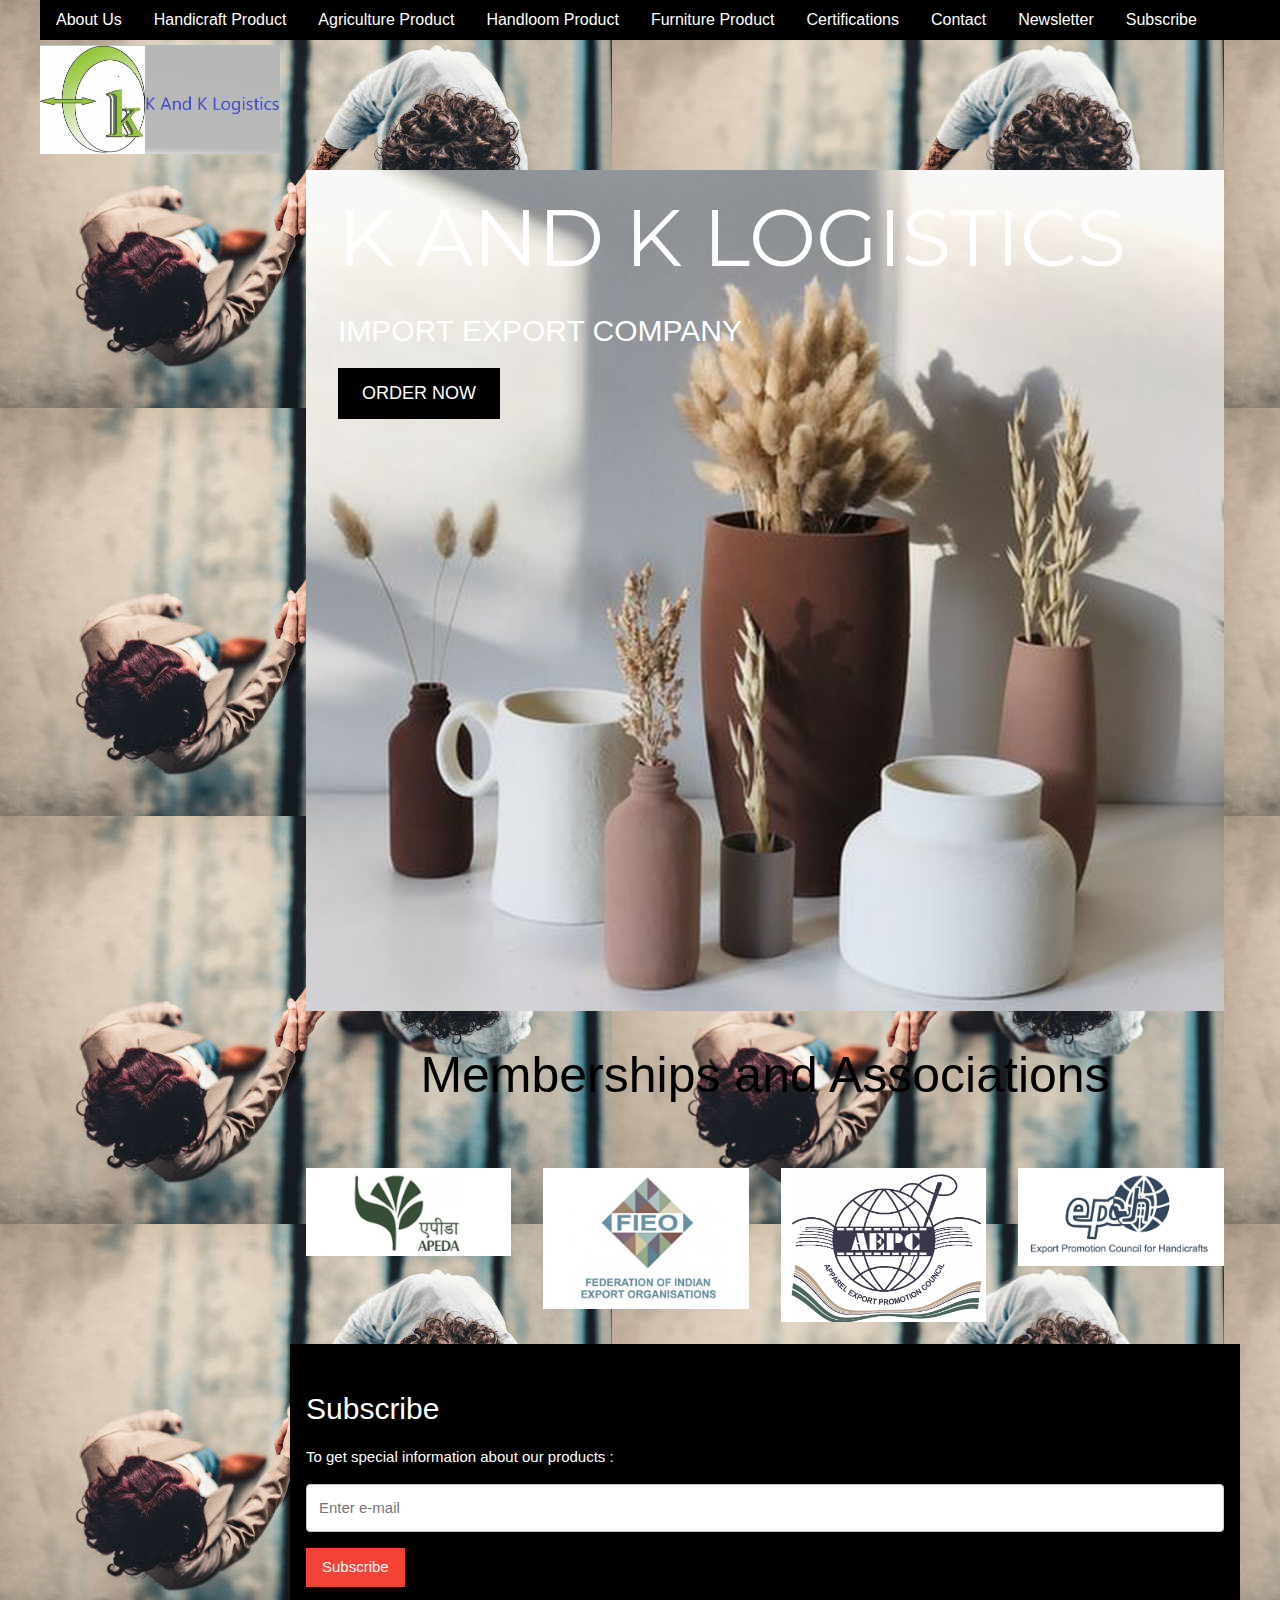
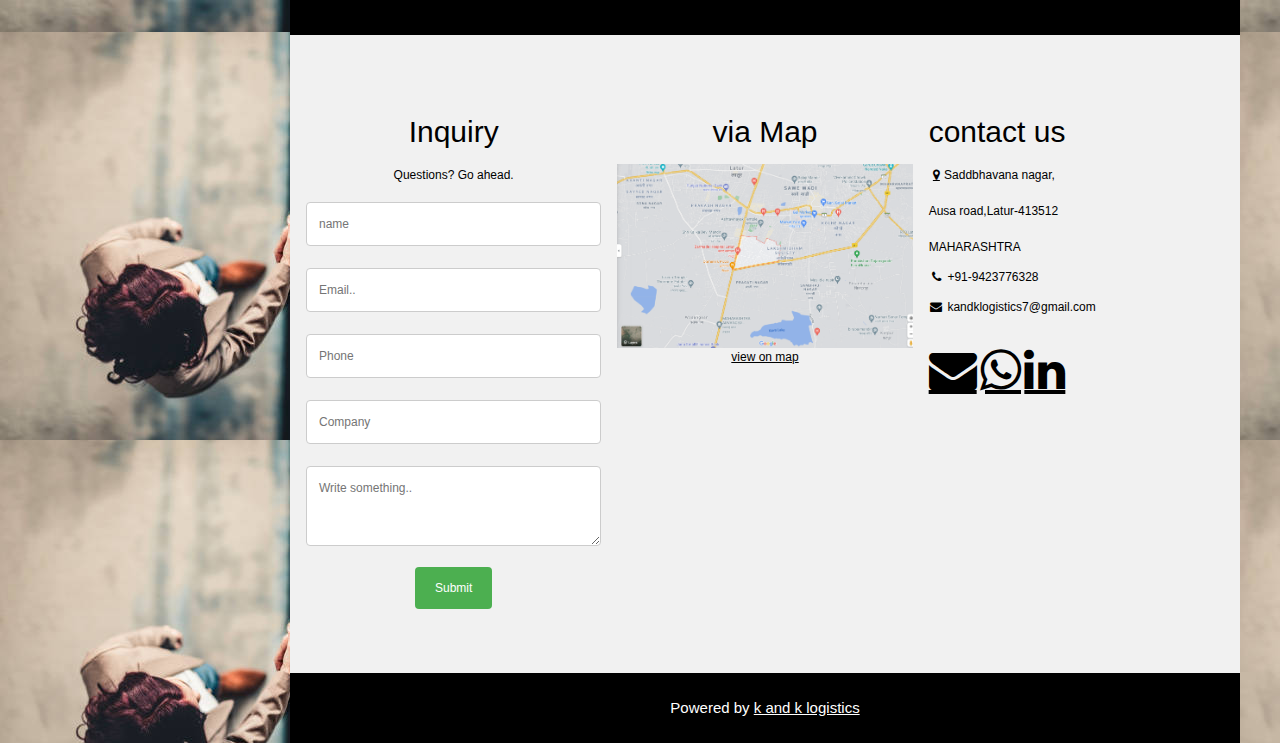
<file: index.html>
<!DOCTYPE html>
<html>
<title>W3.CSS Template</title>
<head>
<meta charset="UTF-8">
<meta name="viewport" content="width=device-width, initial-scale=1">
<link rel="stylesheet" href="https://www.w3schools.com/w3css/4/w3.css">
<link rel="stylesheet" href="https://fonts.googleapis.com/css?family=Roboto">
<link rel="stylesheet" href="https://fonts.googleapis.com/css?family=Montserrat">
<link rel="stylesheet" href="https://cdnjs.cloudflare.com/ajax/libs/font-awesome/4.7.0/css/font-awesome.min.css">
<link rel="stylesheet" href="slide.css">
</head>
<body class="w3-content" style="max-width:1200px">

	
	

	
  <div class="navigation ">
  	<div class="w3-top">
  <div class="w3-bar w3-bar w3-black">
    <a href="3.html" class="w3-bar-item w3-button" style="font-size:16px">About Us</a>
    
    <div class="w3-dropdown-hover ">
      <button class="w3-button"style="font-size:16px">Handicraft Product</button>
      <div class="w3-dropdown-content w3-card-4">
        <a href="5.html" class="w3-bar-item w3-button" style="font-size:18px">Home Decore</a>
        <a href="1.html" class="w3-bar-item w3-button" style="font-size:18px">Emitation Jwellery</a>
        <a href="22.html" class="w3-bar-item w3-button" style="font-size:18px">Wooden Wear</a>
      </div>

    </div>
    <div class="w3-dropdown-hover">
      <button class="w3-button" style="font-size:16px">Agriculture Product</button>
      <div class="w3-dropdown-content w3-card-4">
        <a href="6.html" class="w3-bar-item w3-button" style="font-size:18px">Vegitable</a>
        <a href="7.html" class="w3-bar-item w3-button " style="font-size:18px">Freash Fruits</a>
        <a href="4.html" class="w3-bar-item w3-button" style="font-size:18px">Spices</a>
        <a href="10.html" class="w3-bar-item w3-button" style="font-size:18px">Pulses</a>
      </div>

    </div>
     <a href="21.html" class="w3-bar-item w3-button" style="font-size:16px">Handloom Product</a>
      <a href="9.html" class="w3-bar-item w3-button" style="font-size:16px">Furniture Product</a>
      <a href="certificate.html" class="w3-bar-item w3-button" style="font-size:16px">Certifications</a>
       <a href="#footer" class="w3-bar-item w3-button" style="font-size:16px">Contact</a>

       <a href="javascript:void(0)" class="w3-bar-item w3-button w3-padding " onclick="document.getElementById('newsletter').style.display='block'" style="font-size:16px">Newsletter</a> 
         <a href="#footer" class="w3-bar-item w3-button" style="font-size:16px">Subscribe</a>

  </div>
</div><br><br>
  
</nav>
<!-- Sidebar/menu -->
 
  

<!-- Top menu on small screens -->

<header>
		
	<img src="Screenshot (202).png" style="width: 20%">


</header>



<!-- Overlay effect when opening sidebar on small screens -->
<div class="w3-overlay w3-hide-large" onclick="w3_close()" style="cursor:pointer" title="close side menu" id="myOverlay"></div>

<!-- !PAGE CONTENT! -->
<div class="w3-main" style="margin-left:250px">


  <!-- Push down content on small screens -->
  <div class="w3-hide-large" style="margin-top:83px"></div>
 
  

  <!-- Image header -->
  <div class="w3-display-container w3-container">
  <div class="w3-content w3-section">
  <img src="fa60d8538426ab039490e2be8b231832.jpg" style="width:100%">
  
  
</div>


    <div class="w3-display-topleft w3-text-white" style="padding:24px 48px">
   	
<h1 class="w3-hide-small">K AND K LOGISTICS</h1>

      <h2 class="w3-hide-small"> IMPORT EXPORT COMPANY</h2>
      <p><a href="#footer" class="w3-button w3-black w3-padding-large w3-large">ORDER NOW</a></p>
    </div>
  </div>

  

  <div class="w3-container w3-text-grey" id="jeans">
    <h2 style="text-align: center; color: black; font-size: 50px">Memberships and Associations</h2>
  </div><br><br>

  <!-- Product grid -->
  <div class="w3-row w3-grayscale">
    <div class="w3-col l3 s6">
      <div class="w3-container">
        <img src="1Apeda.jpg" style="width:100%">
      </div><br><br>
      
    </div>

    <div class="w3-col l3 s6">
      <div class="w3-container">
        <div class="w3-display-container">
          <img src="FIEO-13-4-2020.jpg" style="width:100%">
      
          <div class="w3-display-middle w3-display-hover">
           
          </div>
        </div>
        
      </div>
      <div class="w3-container">
        
      </div>
    </div>

    <div class="w3-col l3 s6">
      <div class="w3-container">
        <img src="EFJWf70UUAAQXS7.png" style="width:100%">
    
      </div>
      <div class="w3-container">
        <div class="w3-display-container">
          
       
          <div class="w3-display-middle w3-display-hover">
         
          </div>
        </div>
        
      </div>
    </div>

    <div class="w3-col l3 s6">
      <div class="w3-container">
        <img src="1567399042EPCH.jpg" style="width:100%">
      
      </div>
      <div class="w3-container">
      </div>
    </div>
  </div><br>

  <!-- Subscribe section -->
  <div class="w3-container w3-black w3-padding-32" style="width: 100% height=100%">
    <h2>Subscribe</h2>
    <p>To get special information about our products :</p>
    <p><input class="w3-input w3-border" type="text" placeholder="Enter e-mail" style="width:100%"></p>
    <a href="http://linkedin.com/in/krishnanand-kshirsagar-391502211" button type="button" class="w3-button w3-red w3-margin-bottom">Subscribe</button></a>
  </div>

  
  <!-- Footer -->

  <footer class="w3-padding-64 w3-light-grey w3-small w3-center" id="footer">

    <div class="w3-row-padding">
          <div class="w3-col s4">

        <h2>Inquiry</h2>
        <p>Questions? Go ahead.</p>
        <form action="https://www.w3schools.com/action_page.php">
    
    <input type="text" id="fname" name="name" placeholder="name">
    <input type="text" id="fname" name="firstname" placeholder="Email..">
    <input type="text" id="fname" name="firstname" placeholder="Phone">
    <input type="text" id="fname" name="firstname" placeholder="Company">

    <textarea id="subject" name="subject" placeholder="Write something.." style="height:80px"></textarea>

    <input type="submit" value="Submit">
  </form>
        
      </div>

      <div class="w3-col s4"><h2>via Map</h2>
        <img src="Screenshot (190).png" style="width:100%"><a href="https://maps.app.goo.gl/JhGk5XCZnTKbZ9Hr5">view on map</a>
       
      </div>

      <div class="w3-col s4 w3-justify">
        <h2>contact us </h2>
        <p><i><a href="https://maps.app.goo.gl/JhGk5XCZnTKbZ9Hr5" class="fa fa-fw fa-map-marker"></a></i>Saddbhavana nagar,<br><br>
                                                Ausa road,Latur-413512<br><br>
                                                MAHARASHTRA</h2><br> </p>
        <p><i class="fa fa-fw fa-phone"></i> +91-9423776328</a></p>
        <p><i class="fa fa-fw fa-envelope"></i> kandklogistics7@gmail.com</p>
      
        <br>

        <i><a href="https://mail.google.com"class="fa fa-envelope w3-hover-opacity w3-xxxlarge"></a></i>

        <i><a href="http://wa.me/919423776328?text=hello" class="fa fa-whatsapp w3-hover-opacity w3-xxxlarge"><br></i></a>
        <i><a href="http://linkedin.com/in/krishnanand-kshirsagar-391502211" class="fa fa-linkedin w3-hover-opacity w3-xxxlarge"><br></a></i>
      </div>
    </div>
  </footer>

  <div class="w3-black w3-center w3-padding-24">Powered by <a href="http://linkedin.com/in/k-and-k-logistics-930897219" title="k-and-k-logistics" target="_blank" class="w3-hover-opacity">k and k logistics</a></dxiv>

  <!-- End page content -->
</div>

<!-- Newsletter Modal -->
<div id="newsletter" class="w3-modal">
  <div class="w3-modal-content w3-animate-zoom" style="padding:32px">
    <div class="w3-container w3-white w3-center">
      <i onclick="document.getElementById('newsletter').style.display='none'" class="fa fa-remove w3-right w3-button w3-transparent w3-xxlarge"></i>
      <h2 class="w3-wide">NEWSLETTER</h2>
      <p>Join our mailing list to receive updates on new arrivals.</p>
      <p><input class="w3-input w3-border" type="text" placeholder="Enter e-mail"></p>
      <button type="button" class="w3-button w3-padding-large w3-red w3-margin-bottom" onclick="document.getElementById('newsletter').style.display='none'">Subscribe</button>
    </div>
  </div>
</div>

<script>
var myIndex = 0;
carousel();

function carousel() {
  var i;
  var x = document.getElementsByClassName("mySlides");
  for (i = 0; i < x.length; i++) {
    x[i].style.display = "none";  
  }
  myIndex++;
  if (myIndex > x.length) {myIndex = 1}    
  x[myIndex-1].style.display = "block";  
  setTimeout(carousel, 2000); // Change image every 2 seconds
}
function myAccFunc() {
  var x = document.getElementById("demoAcc");
  if (x.className.indexOf("w3-show") == -1) {
    x.className += " w3-show";
  } else {
    x.className = x.className.replace(" w3-show", "");
  }
}

// Click on the "Jeans" link on page load to open the accordion for demo purposes
document.getElementById("myBtn").click();


// Open and close sidebar
function w3_open() {
  document.getElementById("mySidebar").style.display = "block";
  document.getElementById("myOverlay").style.display = "block";
}
 
function w3_close() {
  document.getElementById("mySidebar").style.display = "none";
  document.getElementById("myOverlay").style.display = "none";
}
 
</script>

</body>
</html>
</file>
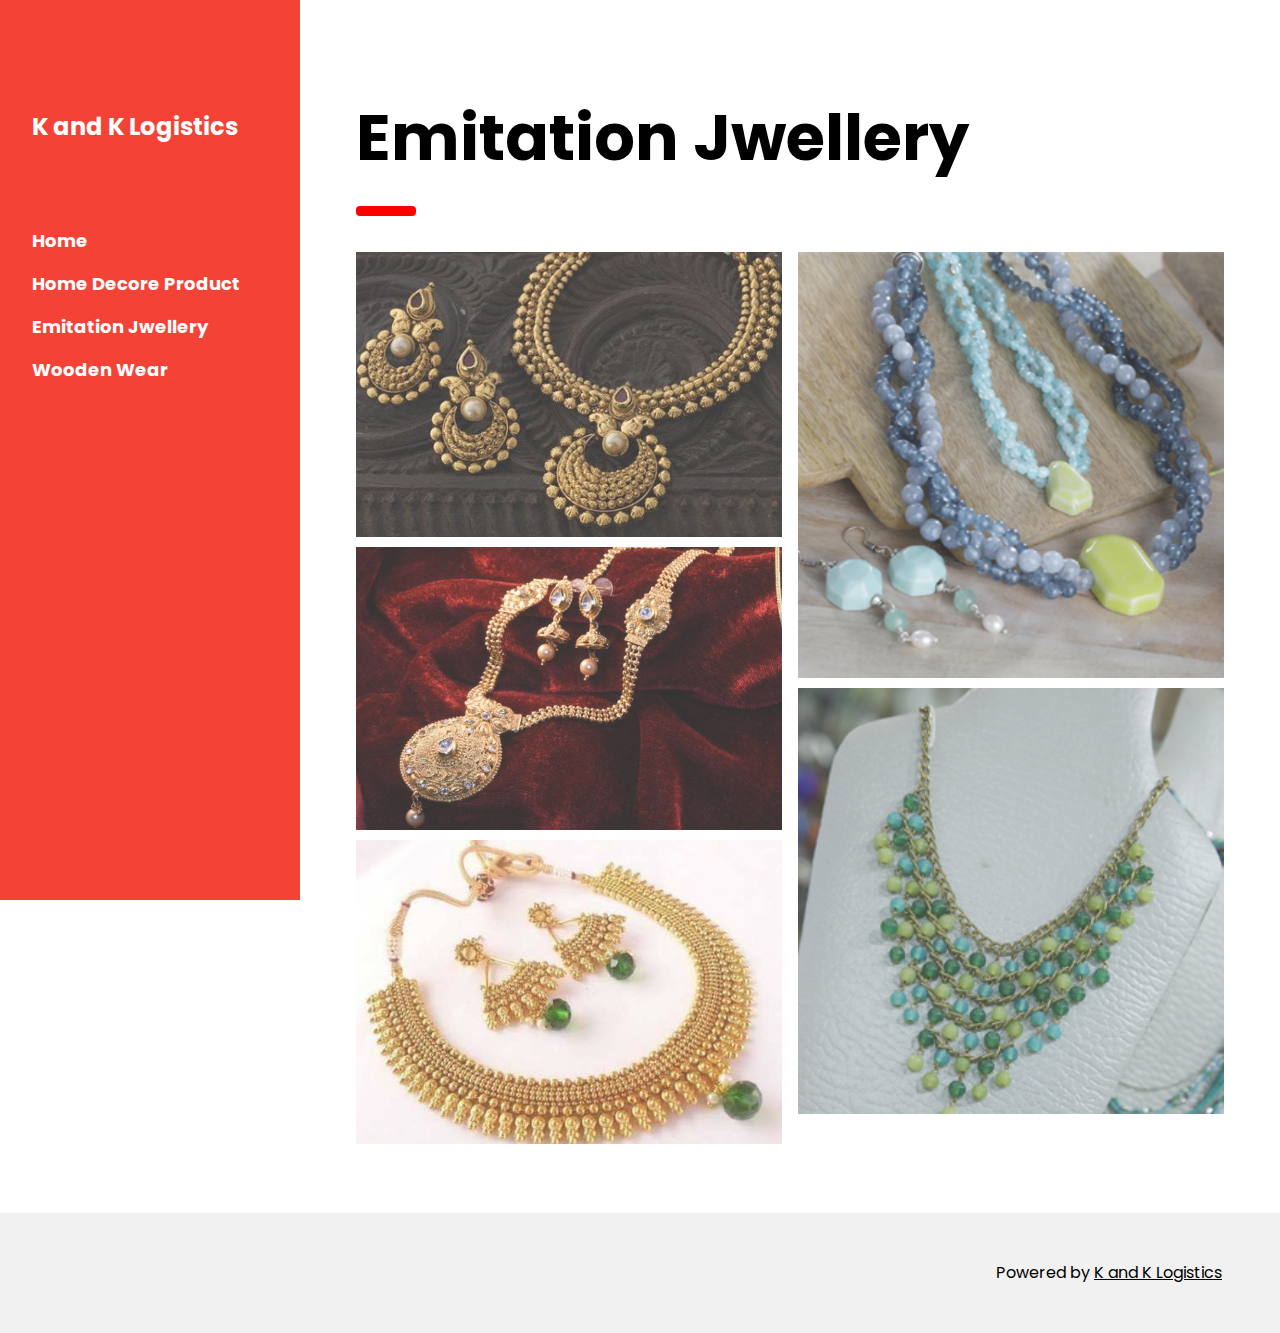
<file: 1.html>
<!DOCTYPE html>
<html lang="en">
<title>W3.CSS Template</title>
<meta charset="UTF-8">
<meta name="viewport" content="width=device-width, initial-scale=1">
<link rel="stylesheet" href="https://www.w3schools.com/w3css/4/w3.css">
<link rel="stylesheet" href="https://fonts.googleapis.com/css?family=Poppins">
<style>
  img:hover {
  animation: shake 0.5s;
  animation-iteration-count: infinite;
}

@keyframes shake {
  0% { transform: translate(1px, 1px) rotate(0deg); }
  10% { transform: translate(-1px, -2px) rotate(-1deg); }
  20% { transform: translate(-3px, 0px) rotate(1deg); }
  30% { transform: translate(3px, 2px) rotate(0deg); }
  40% { transform: translate(1px, -1px) rotate(1deg); }
  50% { transform: translate(-1px, 2px) rotate(-1deg); }
  60% { transform: translate(-3px, 1px) rotate(0deg); }
  70% { transform: translate(3px, 1px) rotate(-1deg); }
  80% { transform: translate(-1px, -1px) rotate(1deg); }
  90% { transform: translate(1px, 2px) rotate(0deg); }
  100% { transform: translate(1px, -2px) rotate(-1deg); }
}
body,h1,h2,h3,h4,h5 {font-family: "Poppins", sans-serif}
body {font-size:16px;}
.w3-half img{margin-bottom:-6px;margin-top:16px;opacity:0.8;cursor:pointer}
.w3-half img:hover{opacity:1}
</style>
<body>

<!-- Sidebar/menu -->
<nav class="w3-sidebar w3-red w3-collapse w3-top w3-large w3-padding" style="z-index:3;width:300px;font-weight:bold;" id="mySidebar"><br>
  <a href="javascript:void(0)" onclick="w3_close()" class="w3-button w3-hide-large w3-display-topleft" style="width:100%;font-size:22px">Close Menu</a>
  <div class="w3-container">
    <h3 class="w3-padding-64"><b>K and K Logistics</b></h3>
  </div>
  <div class="w3-bar-block">
    <a href="index.html" onclick="w3_close()" class="w3-bar-item w3-button w3-hover-white">Home</a> 
     <a href="5.html" onclick="w3_close()" class="w3-bar-item w3-button w3-hover-white">Home Decore Product</a> 
    <a href="#showcase" onclick="w3_close()" class="w3-bar-item w3-button w3-hover-white">Emitation Jwellery</a> 
    <a href="22.html" onclick="w3_close()" class="w3-bar-item w3-button w3-hover-white">Wooden Wear</a>
   
  </div>
</nav>

<!-- Top menu on small screens -->
<header class="w3-container w3-top w3-hide-large w3-red w3-xlarge w3-padding">
  
  <h1>K and K Logistics</h1>
</header>

<!-- Overlay effect when opening sidebar on small screens -->
<div class="w3-overlay w3-hide-large" onclick="w3_close()" style="cursor:pointer" title="close side menu" id="myOverlay"></div>

<!-- !PAGE CONTENT! -->
<div class="w3-main" style="margin-left:340px;margin-right:40px">

  <!-- Header -->
  <div class="w3-container" style="margin-top:80px" id="showcase">
    <h1 class="w3-jumbo"><b> Emitation Jwellery</b></h1>
    
    <hr style="width:50px;border:5px solid red" class="w3-round">
  </div>
  
  <!-- Photo grid (modal) -->
  <div class="w3-row-padding">
    <div class="w3-half">
      <img src="antique-jewellery.jpg" style="width:100%" onclick="onClick(this)" alt="Concrete meets bricks">
      <img src="main-qimg-b26d8f99860a9d0d5a2fcbc54fd2f4e5.jpg" style="width:100%" onclick="onClick(this)" alt="Light, white and tight scandinavian design">
       <img src="gold-plated-imitation-necklace-set-089.jpg" style="width:100%" onclick="onClick(this)" alt="Light, white and tight scandinavian design">
    </div>

    <div class="w3-half">
      <img src="015 (1).jpg" style="width:100%" onclick="onClick(this)" alt="Windows for the atrium">
      <img src="016.jpg" style="width:100%" onclick="onClick(this)" alt="Bedroom and office in one space">
     
      
     
    </div>
  </div>

  <!-- Modal for full size images on click-->
  <div id="modal01" class="w3-modal w3-black" style="padding-top:0" onclick="this.style.display='none'">
    <span class="w3-button w3-black w3-xxlarge w3-display-topright">×</span>
    <div class="w3-modal-content w3-animate-zoom w3-center w3-transparent w3-padding-64">
      <img id="img01" class="w3-image">
      <p id="caption"></p>
    </div>
  </div>

 

<!-- End page content -->
</div>

<!-- W3.CSS Container -->
<div class="w3-light-grey w3-container w3-padding-32" style="margin-top:75px;padding-right:58px"><p class="w3-right">Powered by <a href="" title="W3.CSS" target="_blank" class="w3-hover-opacity">K and K Logistics</a></p></div>

<script>
// Script to open and close sidebar
function w3_open() {
  document.getElementById("mySidebar").style.display = "block";
  document.getElementById("myOverlay").style.display = "block";
}
 
function w3_close() {
  document.getElementById("mySidebar").style.display = "none";
  document.getElementById("myOverlay").style.display = "none";
}

// Modal Image Gallery
function onClick(element) {
  document.getElementById("img01").src = element.src;
  document.getElementById("modal01").style.display = "block";
  var captionText = document.getElementById("caption");
  captionText.innerHTML = element.alt;
}
</script>

</body>
</html>
</file>
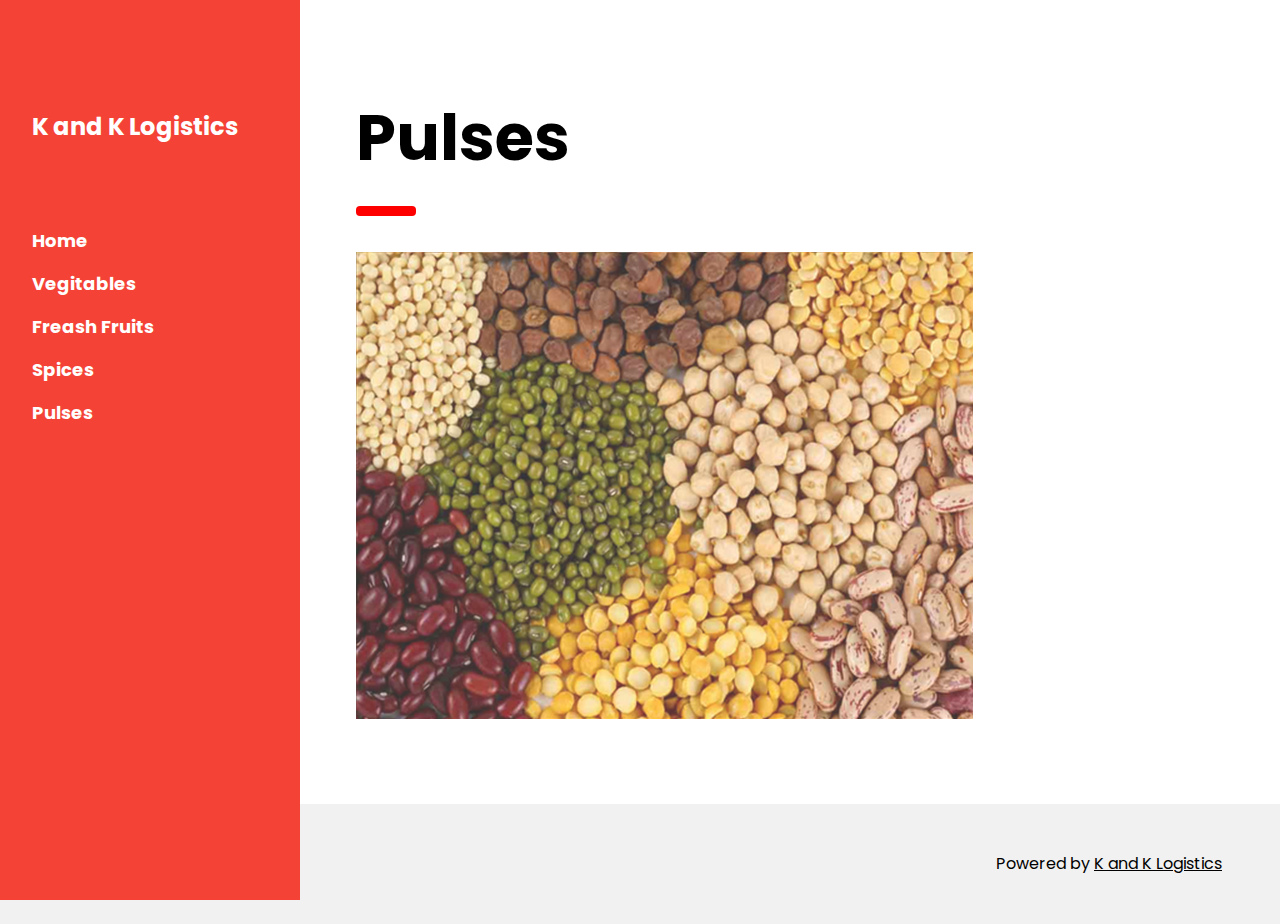
<file: 10.html>
<!DOCTYPE html>
<html lang="en">
<title>W3.CSS Template</title>
<meta charset="UTF-8">
<meta name="viewport" content="width=device-width, initial-scale=1">
<link rel="stylesheet" href="https://www.w3schools.com/w3css/4/w3.css">
<link rel="stylesheet" href="https://fonts.googleapis.com/css?family=Poppins">
<style>
  img:hover {
  animation: shake 0.5s;
  animation-iteration-count: infinite;
}

@keyframes shake {
  0% { transform: translate(1px, 1px) rotate(0deg); }
  10% { transform: translate(-1px, -2px) rotate(-1deg); }
  20% { transform: translate(-3px, 0px) rotate(1deg); }
  30% { transform: translate(3px, 2px) rotate(0deg); }
  40% { transform: translate(1px, -1px) rotate(1deg); }
  50% { transform: translate(-1px, 2px) rotate(-1deg); }
  60% { transform: translate(-3px, 1px) rotate(0deg); }
  70% { transform: translate(3px, 1px) rotate(-1deg); }
  80% { transform: translate(-1px, -1px) rotate(1deg); }
  90% { transform: translate(1px, 2px) rotate(0deg); }
  100% { transform: translate(1px, -2px) rotate(-1deg); }
}
body,h1,h2,h3,h4,h5 {font-family: "Poppins", sans-serif}
body {font-size:16px;}
.w3-half img{margin-bottom:-6px;margin-top:16px;opacity:0.8;cursor:pointer}
.w3-half img:hover{opacity:1}
</style>
<body>

<!-- Sidebar/menu -->
<nav class="w3-sidebar w3-red w3-collapse w3-top w3-large w3-padding" style="z-index:3;width:300px;font-weight:bold;" id="mySidebar"><br>
  <a href="javascript:void(0)" onclick="w3_close()" class="w3-button w3-hide-large w3-display-topleft" style="width:100%;font-size:22px">Close Menu</a>
  <div class="w3-container">
    <h3 class="w3-padding-64"><b>K and K Logistics</b></h3>
  </div>
  <div class="w3-bar-block">
    <a href="index.html" onclick="w3_close()" class="w3-bar-item w3-button w3-hover-white">Home</a> 
     <a href="6.html" onclick="w3_close()" class="w3-bar-item w3-button w3-hover-white">Vegitables</a> 
    <a href="7.html" onclick="w3_close()" class="w3-bar-item w3-button w3-hover-white">Freash Fruits</a> 
    <a href="4.html" onclick="w3_close()" class="w3-bar-item w3-button w3-hover-white">Spices</a>
    <a href="10.html" onclick="w3_close()" class="w3-bar-item w3-button w3-hover-white">Pulses</a>
   
  </div>
</nav>

<!-- Top menu on small screens -->
<header class="w3-container w3-top w3-hide-large w3-red w3-xlarge w3-padding">
  
  <h1>K and K Logistics</h1>
</header>

<!-- Overlay effect when opening sidebar on small screens -->
<div class="w3-overlay w3-hide-large" onclick="w3_close()" style="cursor:pointer" title="close side menu" id="myOverlay"></div>

<!-- !PAGE CONTENT! -->
<div class="w3-main" style="margin-left:340px;margin-right:40px">

  <!-- Header -->
  <div class="w3-container" style="margin-top:80px" id="showcase">
    <h1 class="w3-jumbo"><b>Pulses</b></h1>
    
    <hr style="width:50px;border:5px solid red" class="w3-round">
  </div>
  
  <!-- Photo grid (modal) -->
  <div class="w3-row-padding">
    <div class="w3-half">
      <img src="Screenshot (165).png" style=" height: 100% width:140%" onclick="onClick(this)" alt="Concrete meets bricks">
      <p></p>
    </div>

    
  </div>

  <!-- Modal for full size images on click-->
  <div id="modal01" class="w3-modal w3-black" style="padding-top:0" onclick="this.style.display='none'">
    <span class="w3-button w3-black w3-xxlarge w3-display-topright">×</span>
    <div class="w3-modal-content w3-animate-zoom w3-center w3-transparent w3-padding-64">
      <img id="img01" class="w3-image">
      <p id="caption"></p>
    </div>
  </div>

 

<!-- End page content -->
</div>

<!-- W3.CSS Container -->
<div class="w3-light-grey w3-container w3-padding-32" style="margin-top:75px;padding-right:58px"><p class="w3-right">Powered by <a href="" title="W3.CSS" target="_blank" class="w3-hover-opacity">K and K Logistics</a></p></div>

<script>
// Script to open and close sidebar
function w3_open() {
  document.getElementById("mySidebar").style.display = "block";
  document.getElementById("myOverlay").style.display = "block";
}
 
function w3_close() {
  document.getElementById("mySidebar").style.display = "none";
  document.getElementById("myOverlay").style.display = "none";
}

// Modal Image Gallery
function onClick(element) {
  document.getElementById("img01").src = element.src;
  document.getElementById("modal01").style.display = "block";
  var captionText = document.getElementById("caption");
  captionText.innerHTML = element.alt;
}
</script>

</body>
</html>
</file>
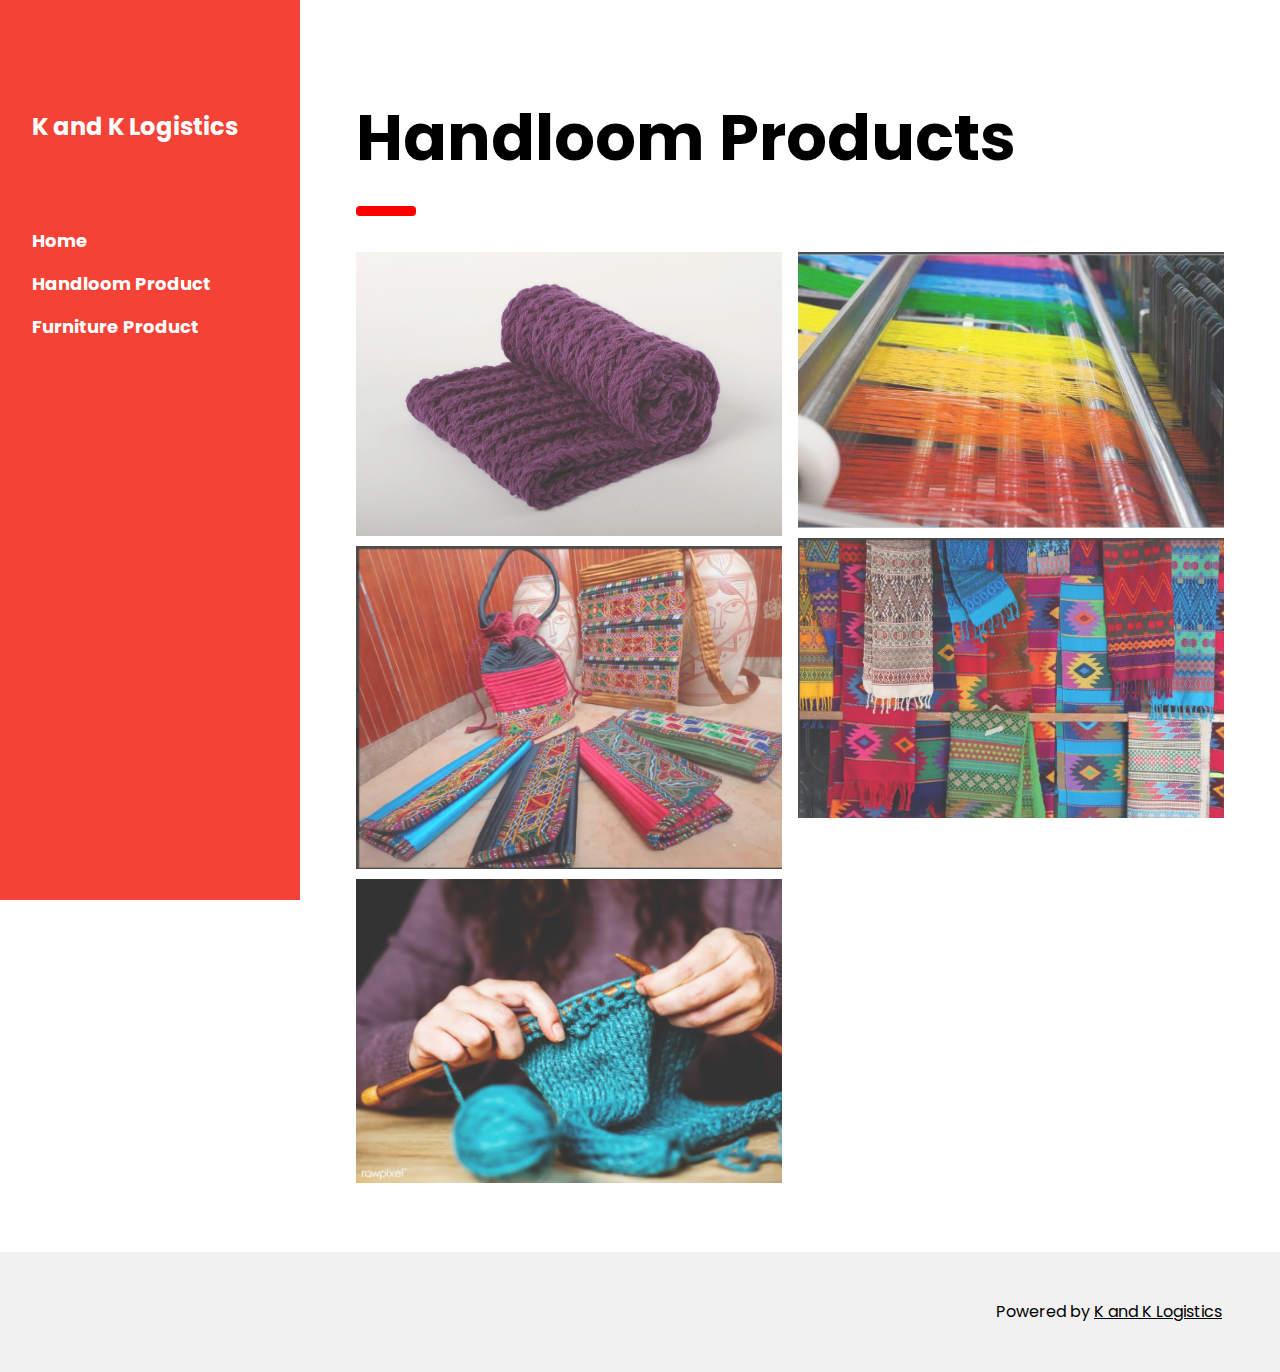
<file: 21.html>
<!DOCTYPE html>
<html lang="en">
<title>W3.CSS Template</title>
<meta charset="UTF-8">
<meta name="viewport" content="width=device-width, initial-scale=1">
<link rel="stylesheet" href="https://www.w3schools.com/w3css/4/w3.css">
<link rel="stylesheet" href="https://fonts.googleapis.com/css?family=Poppins">
<style>
  img:hover {
  animation: shake 0.5s;
  animation-iteration-count: infinite;
}

@keyframes shake {
  0% { transform: translate(1px, 1px) rotate(0deg); }
  10% { transform: translate(-1px, -2px) rotate(-1deg); }
  20% { transform: translate(-3px, 0px) rotate(1deg); }
  30% { transform: translate(3px, 2px) rotate(0deg); }
  40% { transform: translate(1px, -1px) rotate(1deg); }
  50% { transform: translate(-1px, 2px) rotate(-1deg); }
  60% { transform: translate(-3px, 1px) rotate(0deg); }
  70% { transform: translate(3px, 1px) rotate(-1deg); }
  80% { transform: translate(-1px, -1px) rotate(1deg); }
  90% { transform: translate(1px, 2px) rotate(0deg); }
  100% { transform: translate(1px, -2px) rotate(-1deg); }
}
body,h1,h2,h3,h4,h5 {font-family: "Poppins", sans-serif}
body {font-size:16px;}
.w3-half img{margin-bottom:-6px;margin-top:16px;opacity:0.8;cursor:pointer}
.w3-half img:hover{opacity:1}
</style>
<body>

<!-- Sidebar/menu -->
<nav class="w3-sidebar w3-red w3-collapse w3-top w3-large w3-padding" style="z-index:3;width:300px;font-weight:bold;" id="mySidebar"><br>
  <a href="javascript:void(0)" onclick="w3_close()" class="w3-button w3-hide-large w3-display-topleft" style="width:100%;font-size:22px">Close Menu</a>
  <div class="w3-container">
    <h3 class="w3-padding-64"><b>K and K Logistics</b></h3>
  </div>
  <div class="w3-bar-block">
    <a href="index.html" onclick="w3_close()" class="w3-bar-item w3-button w3-hover-white">Home</a> 
     <a href="#showcase" onclick="w3_close()" class="w3-bar-item w3-button w3-hover-white">Handloom Product</a> 
     <a href="9.html" onclick="w3_close()" class="w3-bar-item w3-button w3-hover-white">Furniture Product</a> 
    
   
  </div>
</nav>

<!-- Top menu on small screens -->
<header class="w3-container w3-top w3-hide-large w3-red w3-xlarge w3-padding">
  
  <h1>K and K Logistics</h1>
</header>

<!-- Overlay effect when opening sidebar on small screens -->
<div class="w3-overlay w3-hide-large" onclick="w3_close()" style="cursor:pointer" title="close side menu" id="myOverlay"></div>

<!-- !PAGE CONTENT! -->
<div class="w3-main" style="margin-left:340px;margin-right:40px">

  <!-- Header -->
  <div class="w3-container" style="margin-top:80px" id="showcase">
    <h1 class="w3-jumbo"><b> Handloom Products</b></h1>
    
    <hr style="width:50px;border:5px solid red" class="w3-round">
  </div>
  
  <!-- Photo grid (modal) -->
  <div class="w3-row-padding">
    <div class="w3-half">
      <img src="002_2.jpg" style="width:100%" onclick="onClick(this)" alt="Concrete meets bricks">
      <img src="Screenshot (183).png" style="width:100%" onclick="onClick(this)" alt="Light, white and tight scandinavian design">
       <img src="Screenshot (184).png" style="width:100%" onclick="onClick(this)" alt="Light, white and tight scandinavian design">
    </div>

    <div class="w3-half">
      <img src="Screenshot (185).png" style="width:100%" onclick="onClick(this)" alt="Windows for the atrium">
      <img src="Screenshot (186).png" style="width:100%" onclick="onClick(this)" alt="Bedroom and office in one space">
     
      
     
    </div>
  </div>

  <!-- Modal for full size images on click-->
  <div id="modal01" class="w3-modal w3-black" style="padding-top:0" onclick="this.style.display='none'">
    <span class="w3-button w3-black w3-xxlarge w3-display-topright">×</span>
    <div class="w3-modal-content w3-animate-zoom w3-center w3-transparent w3-padding-64">
      <img id="img01" class="w3-image">
      <p id="caption"></p>
    </div>
  </div>

 

<!-- End page content -->
</div>

<!-- W3.CSS Container -->
<div class="w3-light-grey w3-container w3-padding-32" style="margin-top:75px;padding-right:58px"><p class="w3-right">Powered by <a href="" title="W3.CSS" target="_blank" class="w3-hover-opacity">K and K Logistics</a></p></div>

<script>
// Script to open and close sidebar
function w3_open() {
  document.getElementById("mySidebar").style.display = "block";
  document.getElementById("myOverlay").style.display = "block";
}
 
function w3_close() {
  document.getElementById("mySidebar").style.display = "none";
  document.getElementById("myOverlay").style.display = "none";
}

// Modal Image Gallery
function onClick(element) {
  document.getElementById("img01").src = element.src;
  document.getElementById("modal01").style.display = "block";
  var captionText = document.getElementById("caption");
  captionText.innerHTML = element.alt;
}
</script>

</body>
</html>
</file>
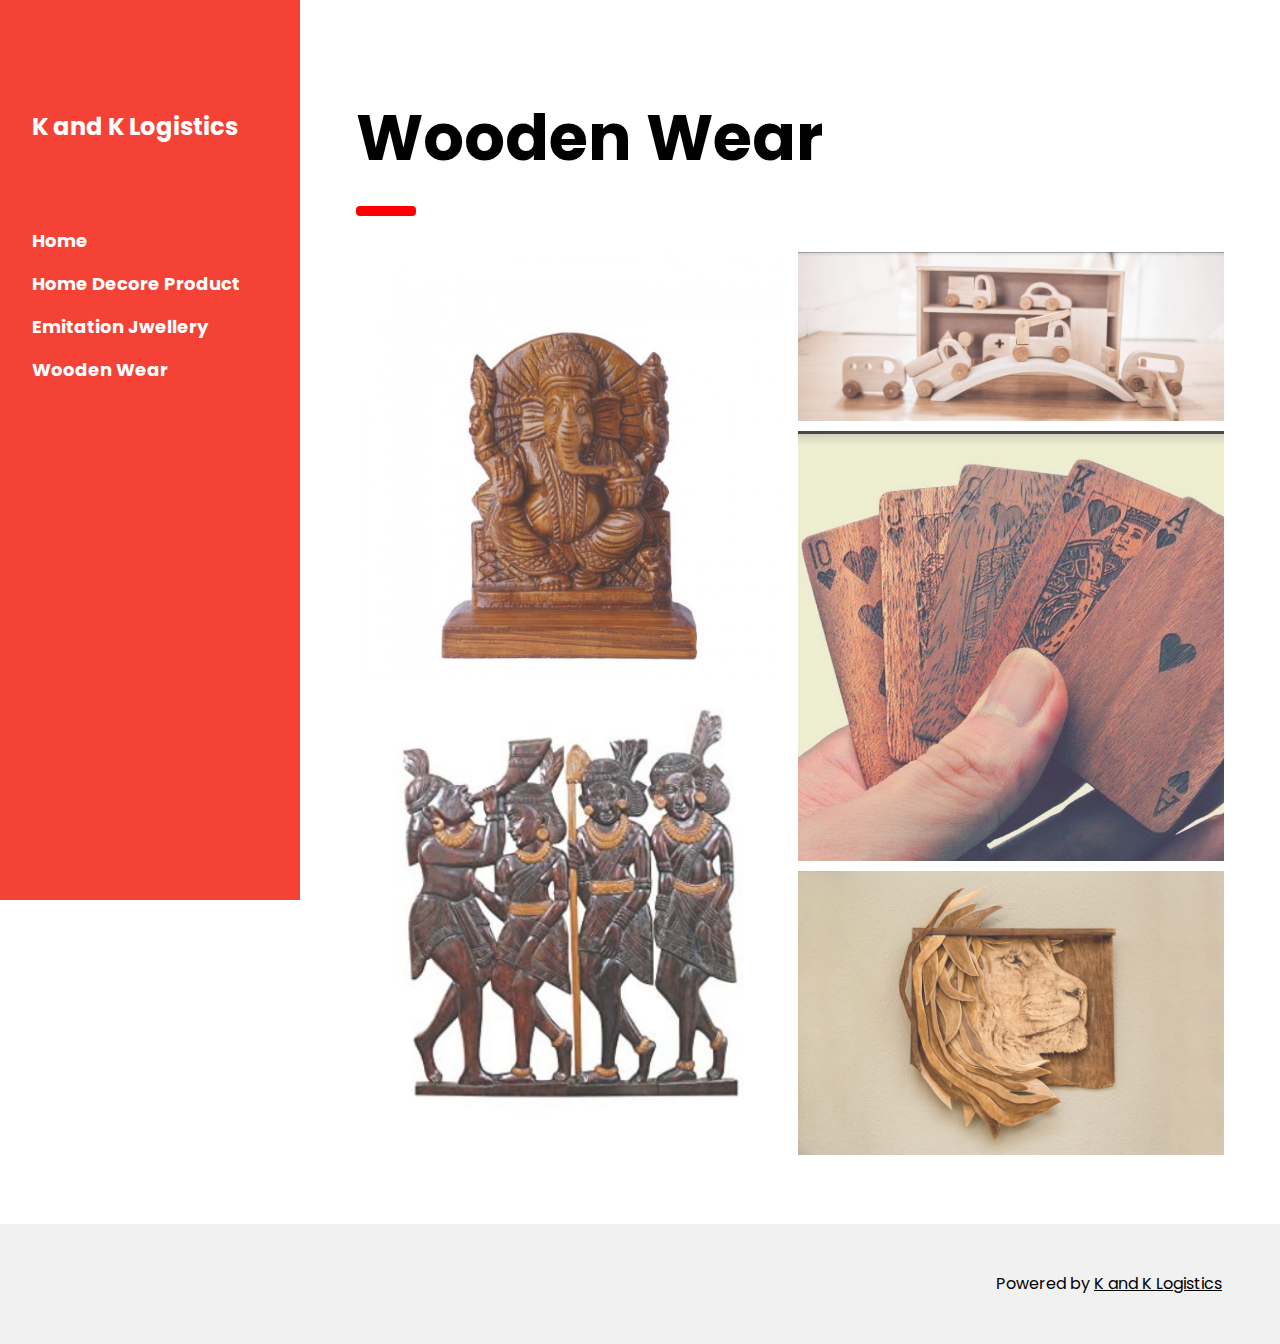
<file: 22.html>
<!DOCTYPE html>
<html lang="en">
<title>W3.CSS Template</title>
<meta charset="UTF-8">
<meta name="viewport" content="width=device-width, initial-scale=1">
<link rel="stylesheet" href="https://www.w3schools.com/w3css/4/w3.css">
<link rel="stylesheet" href="https://fonts.googleapis.com/css?family=Poppins">
<style>
  img:hover {
  animation: shake 0.5s;
  animation-iteration-count: infinite;
}

@keyframes shake {
  0% { transform: translate(1px, 1px) rotate(0deg); }
  10% { transform: translate(-1px, -2px) rotate(-1deg); }
  20% { transform: translate(-3px, 0px) rotate(1deg); }
  30% { transform: translate(3px, 2px) rotate(0deg); }
  40% { transform: translate(1px, -1px) rotate(1deg); }
  50% { transform: translate(-1px, 2px) rotate(-1deg); }
  60% { transform: translate(-3px, 1px) rotate(0deg); }
  70% { transform: translate(3px, 1px) rotate(-1deg); }
  80% { transform: translate(-1px, -1px) rotate(1deg); }
  90% { transform: translate(1px, 2px) rotate(0deg); }
  100% { transform: translate(1px, -2px) rotate(-1deg); }
}
body,h1,h2,h3,h4,h5 {font-family: "Poppins", sans-serif}
body {font-size:16px;}
.w3-half img{margin-bottom:-6px;margin-top:16px;opacity:0.8;cursor:pointer}
.w3-half img:hover{opacity:1}
</style>
<body>

<!-- Sidebar/menu -->
<nav class="w3-sidebar w3-red w3-collapse w3-top w3-large w3-padding" style="z-index:3;width:300px;font-weight:bold;" id="mySidebar"><br>
  <a href="javascript:void(0)" onclick="w3_close()" class="w3-button w3-hide-large w3-display-topleft" style="width:100%;font-size:22px">Close Menu</a>
  <div class="w3-container">
    <h3 class="w3-padding-64"><b>K and K Logistics</b></h3>
  </div>
  <div class="w3-bar-block">
    <a href="index.html" onclick="w3_close()" class="w3-bar-item w3-button w3-hover-white">Home</a> 
     <a href="5.html" onclick="w3_close()" class="w3-bar-item w3-button w3-hover-white">Home Decore Product</a> 
    <a href="1.html" onclick="w3_close()" class="w3-bar-item w3-button w3-hover-white">Emitation Jwellery</a> 
    <a href="#showcase" onclick="w3_close()" class="w3-bar-item w3-button w3-hover-white">Wooden Wear</a> 
    
   
  </div>
</nav>

<!-- Top menu on small screens -->
<header class="w3-container w3-top w3-hide-large w3-red w3-xlarge w3-padding">
  
  <h1>K and K Logistics</h1>
</header>

<!-- Overlay effect when opening sidebar on small screens -->
<div class="w3-overlay w3-hide-large" onclick="w3_close()" style="cursor:pointer" title="close side menu" id="myOverlay"></div>

<!-- !PAGE CONTENT! -->
<div class="w3-main" style="margin-left:340px;margin-right:40px">

  <!-- Header -->
  <div class="w3-container" style="margin-top:80px" id="showcase">
    <h1 class="w3-jumbo"><b>Wooden Wear</b></h1>
    
    <hr style="width:50px;border:5px solid red" class="w3-round">
  </div>
  
  <!-- Photo grid (modal) -->
  <div class="w3-row-padding">
    <div class="w3-half">
      <img src="DD CRFT 47-550x550.jpg" style="width:100%" onclick="onClick(this)" alt="Concrete meets bricks">
      <img src="Screenshot (173).png" style="width:100%" onclick="onClick(this)" alt="Light, white and tight scandinavian design">
     
    </div>

    <div class="w3-half">
      <img src="Screenshot (175).png" style="width:100%" onclick="onClick(this)" alt="Windows for the atrium">
      <img src="Screenshot (174).png" style="width:100%" onclick="onClick(this)" alt="Windows for the atrium">

      <img src="wood-art-in-sacramento.jpg" style="width:100%" onclick="onClick(this)" alt="Bedroom and office in one space">
     
      
     
    </div>
  </div>

  <!-- Modal for full size images on click-->
  <div id="modal01" class="w3-modal w3-black" style="padding-top:0" onclick="this.style.display='none'">
    <span class="w3-button w3-black w3-xxlarge w3-display-topright">×</span>
    <div class="w3-modal-content w3-animate-zoom w3-center w3-transparent w3-padding-64">
      <img id="img01" class="w3-image">
      <p id="caption"></p>
    </div>
  </div>

 

<!-- End page content -->
</div>

<!-- W3.CSS Container -->
<div class="w3-light-grey w3-container w3-padding-32" style="margin-top:75px;padding-right:58px"><p class="w3-right">Powered by <a href="" title="W3.CSS" target="_blank" class="w3-hover-opacity">K and K Logistics</a></p></div>

<script>
// Script to open and close sidebar
function w3_open() {
  document.getElementById("mySidebar").style.display = "block";
  document.getElementById("myOverlay").style.display = "block";
}
 
function w3_close() {
  document.getElementById("mySidebar").style.display = "none";
  document.getElementById("myOverlay").style.display = "none";
}

// Modal Image Gallery
function onClick(element) {
  document.getElementById("img01").src = element.src;
  document.getElementById("modal01").style.display = "block";
  var captionText = document.getElementById("caption");
  captionText.innerHTML = element.alt;
}
</script>

</body>
</html>
</file>
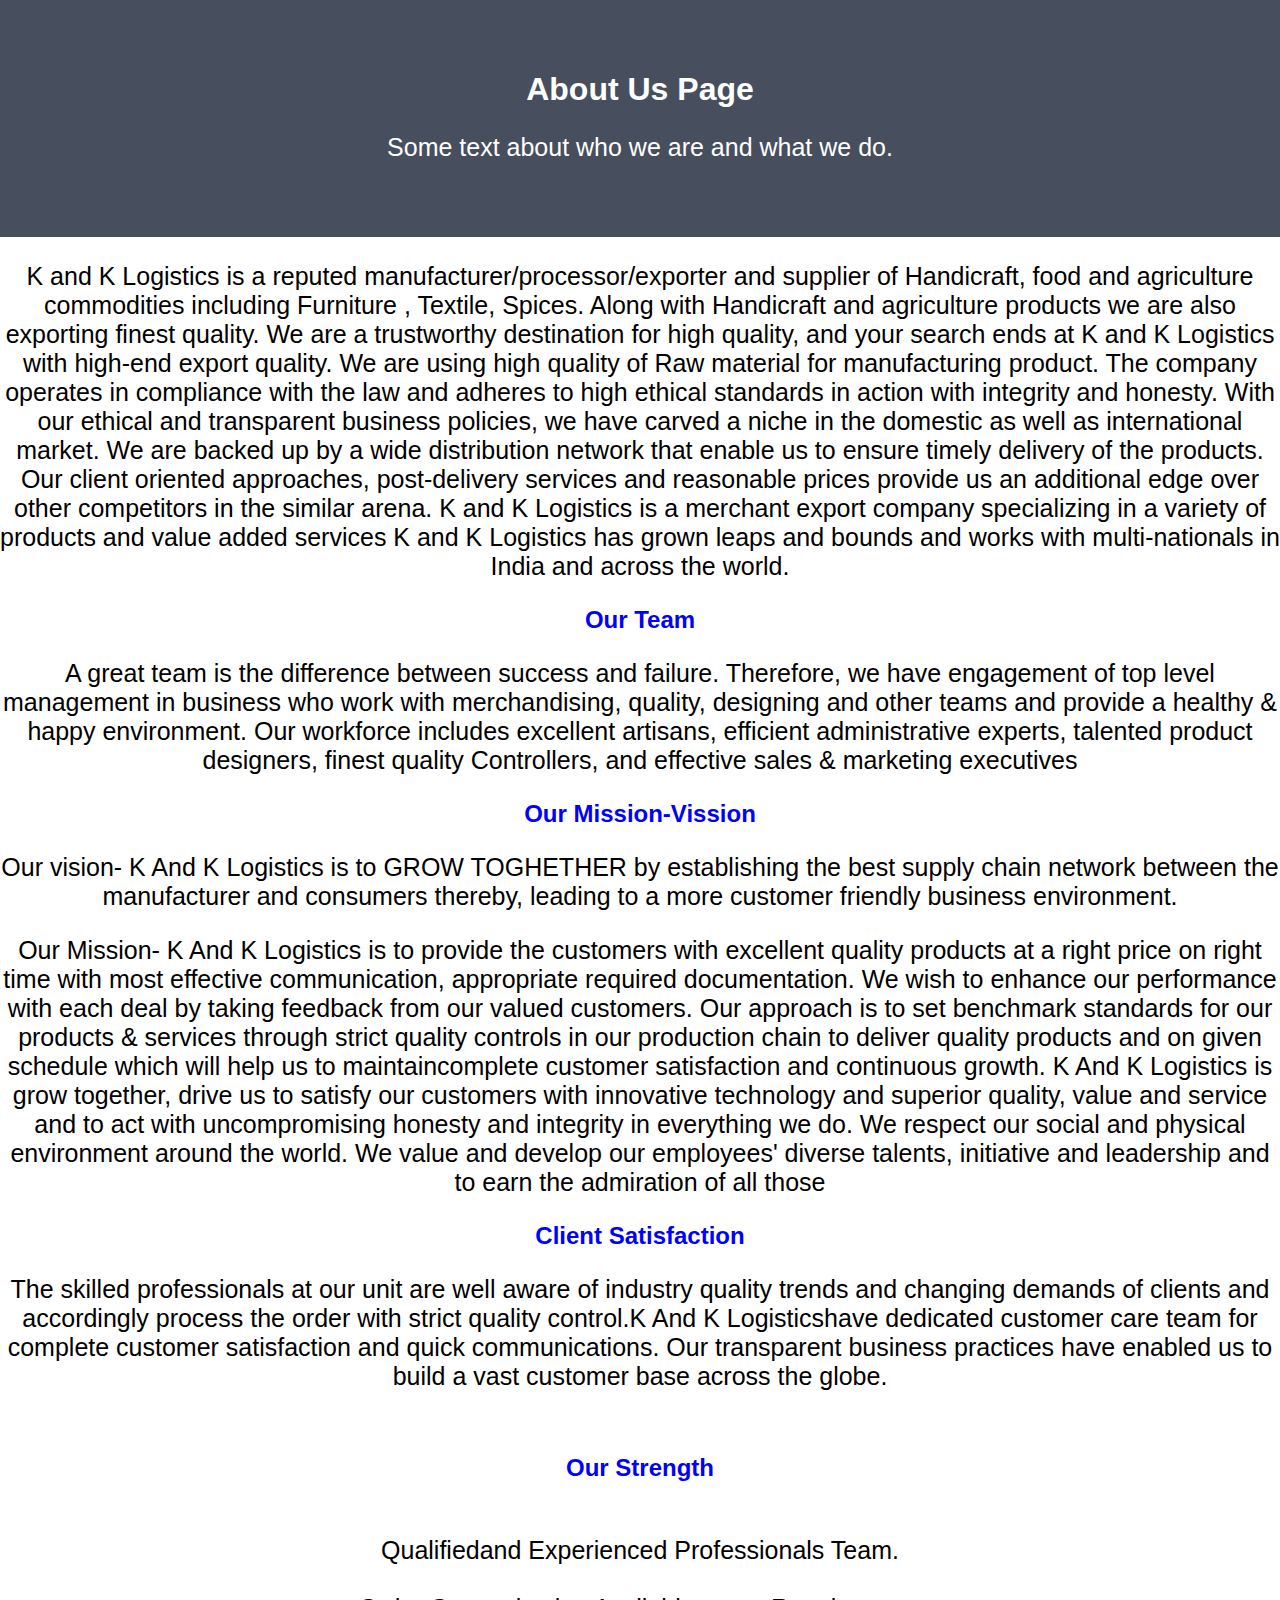
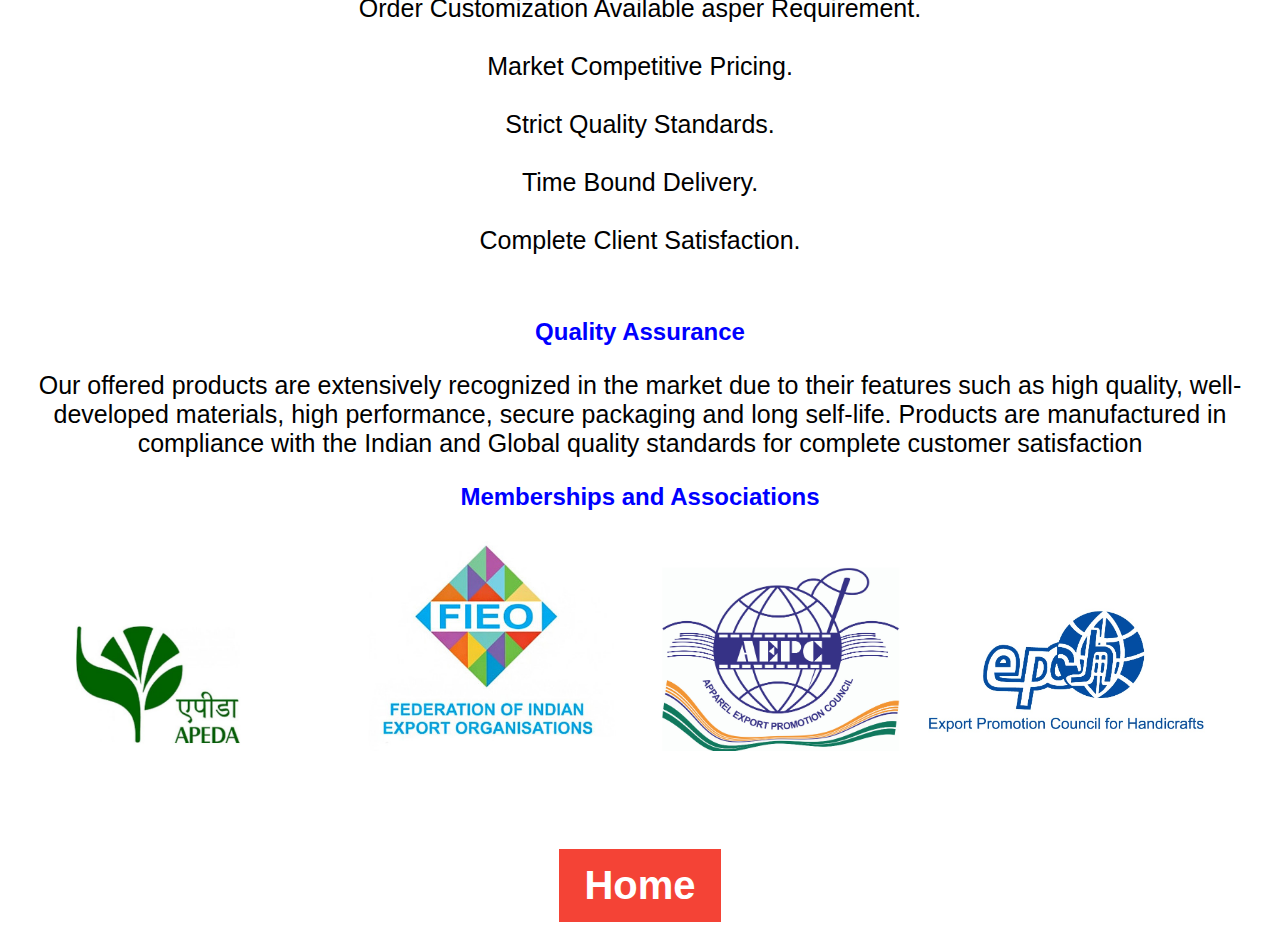
<file: 3.html>
<!DOCTYPE html>
<html>
<head>
</head>
<meta name="viewport" content="width=device-width, initial-scale=1">
<style>
  h2
  {
    color: blue;
  }
  p
  {
    
    text-align: center;
    font-size: 25px;

  }
  h3
  {
    float: left;
    color: blue;
  
  }
  
body {
  font-family: Arial, Helvetica, sans-serif;
  margin: 0;
}

html {
  box-sizing: border-box;
}

*, *:before, *:after {
  box-sizing: inherit;
}

.column {
  float: left;
  width: 33.3%;
  margin-bottom: 16px;
  padding: 0 8px;
}

.card {
  box-shadow: 0 4px 8px 0 rgba(0, 0, 0, 0.2);
  margin: 8px;
}

.about-section {
  padding: 50px;
  text-align: center;
  background-color: #474e5d;
  color: white;
}

.container {
  padding: 0 16px;
}

.container::after, .row::after {
  content: "";
  clear: both;
  display: table;
}

.title {
  color: grey;
}

.button {
  border: none;
  outline: 0;
  display: inline-block;
  padding: 8px;
  color: white;
  background-color: #000;
  text-align: center;
  cursor: pointer;
  width: 100%;
}

.button:hover {
  background-color: #555;
}

@media screen and (max-width: 650px) {
  .column {
    width: 100%;
    display: block;
  }
}
.w3-button {width:150px}
dropdown {
  float: right;
  overflow: hidden;
}

.dropdown .dropbtn {
  font-size: 20px;  
  border: none;
  outline: none;
  color: white;
  padding: 14px 16px;
  background-color: inherit;
  font-family: inherit;
  margin: 0;
}

.navbar a:hover, .dropdown:hover .dropbtn {
  background-color: black;
}

.dropdown-content {
  display: none;
  position: absolute;
  background-color: #f9f9f9;
  min-width: 160px;
  box-shadow: 0px 8px 16px 0px rgba(0,0,0,0.2);
  z-index: 1;
}

.dropdown-content a {
  float: none;
  color: black;
  padding: 12px 16px;
  text-decoration: none;
  display: block;
  text-align: left;
}

.dropdown-content a:hover {
  background-color: #ddd;
}

.dropdown:hover .dropdown-content {
  display: block;
}

.parent {display: block;position: relative;float: left;line-height: 30px;background-color: blue;border-right:#CCC 1px solid;}
.parent a{margin: 10px;color: blue;text-decoration: none;}
.parent:hover > ul {display:block;position:absolute;}
.child {display: none;}
.child li {background-color: blue;line-height: 30px;border-bottom:#CCC 1px solid;border-right:#CCC 1px solid; width:100%;}
.child li a{color: #000000;}
ul{list-style: none;margin: 0;padding: 0px; min-width:10em;}
ul ul ul{left: 100%;top: 0;margin-left:1px;}
li:hover {background-color: blue;}
.parent li:hover {background-color: blue;}
.expand{font-size:12px;float:right;margin-right:5px;}
img:hover {
  animation: shake 0.5s;
  animation-iteration-count: infinite;
}

@keyframes shake {
  0% { transform: translate(1px, 1px) rotate(0deg); }
  10% { transform: translate(-1px, -2px) rotate(-1deg); }
  20% { transform: translate(-3px, 0px) rotate(1deg); }
  30% { transform: translate(3px, 2px) rotate(0deg); }
  40% { transform: translate(1px, -1px) rotate(1deg); }
  50% { transform: translate(-1px, 2px) rotate(-1deg); }
  60% { transform: translate(-3px, 1px) rotate(0deg); }
  70% { transform: translate(3px, 1px) rotate(-1deg); }
  80% { transform: translate(-1px, -1px) rotate(1deg); }
  90% { transform: translate(1px, 2px) rotate(0deg); }
  100% { transform: translate(1px, -2px) rotate(-1deg); }
}
a:link, a:visited {
  background-color: #f44336;
  color: white;
  padding: 14px 25px;
  text-align: center;
  text-decoration: none;
  display: inline-block;
}

a:hover, a:active {
  background-color: red;
  background-color: blue;
  background-color: pink;
  background-color: blue;
</style>

<body>


<div class="about-section">
  <h1>About Us Page</h1>
  <p>Some text about who we are and what we do.</p>

</div>
<p>K and K Logistics is a reputed manufacturer/processor/exporter and supplier of  Handicraft,  food and agriculture commodities including  Furniture , Textile, Spices.
Along with Handicraft and agriculture  products we are also exporting finest quality. We are a trustworthy destination for high quality, and your search ends at K and K Logistics with high-end export quality. We are using high quality of Raw material for manufacturing product.  
The company operates in compliance with the law and adheres to high ethical standards in action with integrity and honesty. With our ethical and transparent business policies, we have carved a niche in the domestic as well as international market. We are backed up by a wide distribution network that enable us to ensure timely delivery of the products. Our client oriented approaches, post-delivery services and reasonable prices provide us an additional edge over other competitors in the similar arena.
K and K Logistics is a merchant export company specializing in a variety of products and value added services  K and K Logistics has grown leaps and bounds and works with multi-nationals in India and across the world.</p>



<h2 style="text-align:center">Our Team</h2>
<p>A great team is the difference between success and failure. Therefore, we have engagement of top level management in business who work with merchandising, quality, designing and other teams and provide a healthy & happy environment.  Our workforce includes excellent artisans, efficient administrative experts, talented product designers, finest quality Controllers, and effective sales & marketing executives
  <p>
    <h2 style="text-align:center"> Our Mission-Vission</h2>
    <p>Our vision- K And K Logistics  is to GROW TOGHETHER by establishing the best supply chain network between the manufacturer and consumers thereby, leading to a more customer friendly business environment.</p>

   
    <p> Our Mission- K And K Logistics is to provide the customers with excellent quality products at a right price on right time with most effective communication, appropriate required documentation. We wish to enhance our performance with each deal by taking feedback from our valued customers. Our approach is to set benchmark standards for our products & services through strict quality controls in our production chain to deliver quality products and on given schedule which will help us to maintaincomplete customer satisfaction and continuous growth.

    K And K Logistics is grow together, drive us to satisfy our customers with innovative technology and superior quality, value and service and to act with uncompromising honesty and integrity in everything we do. We respect our social and physical environment around the world. We value and develop our employees' diverse talents, initiative and leadership and to earn the admiration of all those
 </p>

<h2 style="text-align:center"> Client Satisfaction</h2>
<p>The skilled professionals at our unit are well aware of industry quality trends and changing demands of clients and accordingly process the order with strict quality control.K And K Logisticshave dedicated customer care team for complete customer satisfaction and quick communications. Our transparent business practices have enabled us to build a vast customer base across the globe.</p><br>

<h2 style="text-align:center">Our Strength</h2>
<p><br>Qualifiedand Experienced Professionals Team.<br>
<br>Order Customization Available asper Requirement.<br>
<br>Market Competitive Pricing.<br>
<br>Strict Quality Standards.<br>
<br>Time Bound Delivery.<br>
<br>Complete Client Satisfaction.</p><br>

<h2 style="text-align:center">Quality Assurance</h2>
<p>Our offered products are extensively recognized in the market due to their features such as high quality, well-developed materials, high performance, secure packaging and long self-life. Products are manufactured in compliance with the Indian and Global quality standards for complete customer satisfaction</p>


<h2 style="text-align:center"> Memberships and Associations</h2>
<img src="1Apeda.jpg" style="width:25%">
<img src="FIEO-13-4-2020.jpg" style="width:25%">
<img src="EFJWf70UUAAQXS7.png" style="width:20%">
<img src="1567399042EPCH.jpg" style="width:25%"><br><br><br><br><br>




<h1 style="color: black; text-align: center;"><a href="index.html" class="w3-center" style="font-size: 40px">Home</a></h1>


  
  
  
  


</body>
</html>
</file>
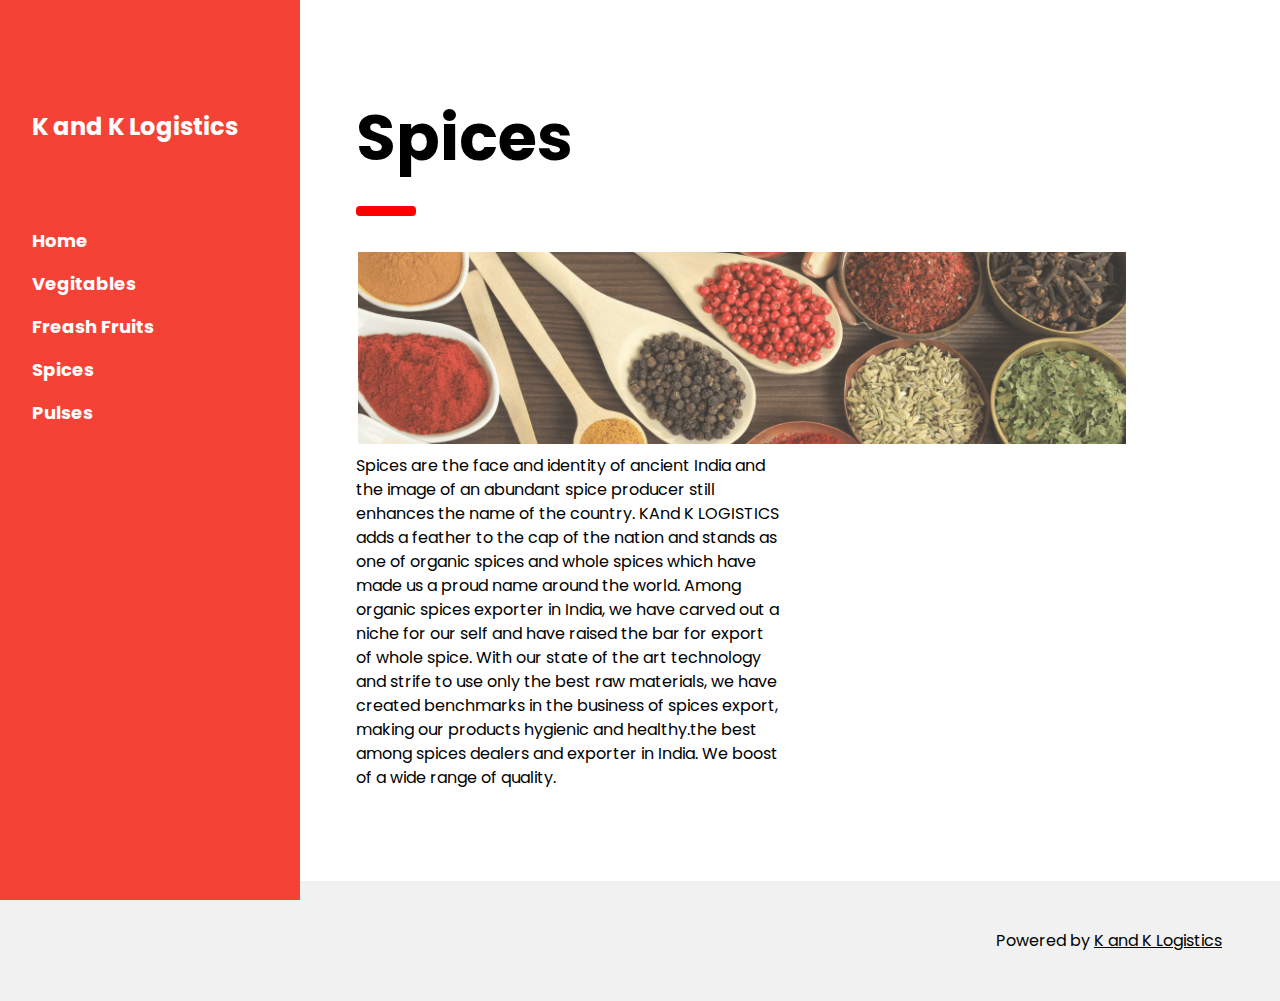
<file: 4.html>
<!DOCTYPE html>
<html lang="en">
<title>W3.CSS Template</title>
<meta charset="UTF-8">
<meta name="viewport" content="width=device-width, initial-scale=1">
<link rel="stylesheet" href="https://www.w3schools.com/w3css/4/w3.css">
<link rel="stylesheet" href="https://fonts.googleapis.com/css?family=Poppins">
<style>
  img:hover {
  animation: shake 0.5s;
  animation-iteration-count: infinite;
}

@keyframes shake {
  0% { transform: translate(1px, 1px) rotate(0deg); }
  10% { transform: translate(-1px, -2px) rotate(-1deg); }
  20% { transform: translate(-3px, 0px) rotate(1deg); }
  30% { transform: translate(3px, 2px) rotate(0deg); }
  40% { transform: translate(1px, -1px) rotate(1deg); }
  50% { transform: translate(-1px, 2px) rotate(-1deg); }
  60% { transform: translate(-3px, 1px) rotate(0deg); }
  70% { transform: translate(3px, 1px) rotate(-1deg); }
  80% { transform: translate(-1px, -1px) rotate(1deg); }
  90% { transform: translate(1px, 2px) rotate(0deg); }
  100% { transform: translate(1px, -2px) rotate(-1deg); }
}
body,h1,h2,h3,h4,h5 {font-family: "Poppins", sans-serif}
body {font-size:16px;}
.w3-half img{margin-bottom:-6px;margin-top:16px;opacity:0.8;cursor:pointer}
.w3-half img:hover{opacity:1}
</style>
<body>

<!-- Sidebar/menu -->
<nav class="w3-sidebar w3-red w3-collapse w3-top w3-large w3-padding" style="z-index:3;width:300px;font-weight:bold;" id="mySidebar"><br>
  <a href="javascript:void(0)" onclick="w3_close()" class="w3-button w3-hide-large w3-display-topleft" style="width:100%;font-size:22px">Close Menu</a>
  <div class="w3-container">
    <h3 class="w3-padding-64"><b>K and K Logistics</b></h3>
  </div>
  <div class="w3-bar-block">
    <a href="index.html" onclick="w3_close()" class="w3-bar-item w3-button w3-hover-white">Home</a> 
     <a href="6.html" onclick="w3_close()" class="w3-bar-item w3-button w3-hover-white">Vegitables</a> 
    <a href="7.html" onclick="w3_close()" class="w3-bar-item w3-button w3-hover-white">Freash Fruits</a> 
    <a href="#showcase" onclick="w3_close()" class="w3-bar-item w3-button w3-hover-white">Spices</a>
    <a href="10.html" onclick="w3_close()" class="w3-bar-item w3-button w3-hover-white">Pulses</a>
   
  </div>
</nav>

<!-- Top menu on small screens -->
<header class="w3-container w3-top w3-hide-large w3-red w3-xlarge w3-padding">
  
  <h1>K and K Logistics</h1>
</header>

<!-- Overlay effect when opening sidebar on small screens -->
<div class="w3-overlay w3-hide-large" onclick="w3_close()" style="cursor:pointer" title="close side menu" id="myOverlay"></div>

<!-- !PAGE CONTENT! -->
<div class="w3-main" style="margin-left:340px;margin-right:40px">

  <!-- Header -->
  <div class="w3-container" style="margin-top:80px" id="showcase">
    <h1 class="w3-jumbo"><b>Spices</b></h1>
    
    <hr style="width:50px;border:5px solid red" class="w3-round">
  </div>
  
  <!-- Photo grid (modal) -->
  <div class="w3-row-padding">
    <div class="w3-half">
      <img src="Screenshot (159).png" style=" height: 100% width:140%" onclick="onClick(this)" alt="Concrete meets bricks">
      <p>Spices are the face and identity of ancient India and the image of an abundant spice producer still enhances the name of the country. KAnd K LOGISTICS adds a feather to the cap of the nation and stands as one of organic spices and whole spices which have made us a proud name around the world. Among organic spices exporter in India, we have carved out a niche for our self and have raised the bar for export of whole spice. With our state of the art technology and strife to use only the best raw materials, we have created benchmarks in the business of spices export, making our products hygienic and healthy.the best among spices dealers and exporter in India. We boost of a wide range of quality.</p>
    </div>

    
  </div>

  <!-- Modal for full size images on click-->
  <div id="modal01" class="w3-modal w3-black" style="padding-top:0" onclick="this.style.display='none'">
    <span class="w3-button w3-black w3-xxlarge w3-display-topright">×</span>
    <div class="w3-modal-content w3-animate-zoom w3-center w3-transparent w3-padding-64">
      <img id="img01" class="w3-image">
      <p id="caption"></p>
    </div>
  </div>

 

<!-- End page content -->
</div>

<!-- W3.CSS Container -->
<div class="w3-light-grey w3-container w3-padding-32" style="margin-top:75px;padding-right:58px"><p class="w3-right">Powered by <a href="" title="W3.CSS" target="_blank" class="w3-hover-opacity">K and K Logistics</a></p></div>

<script>
// Script to open and close sidebar
function w3_open() {
  document.getElementById("mySidebar").style.display = "block";
  document.getElementById("myOverlay").style.display = "block";
}
 
function w3_close() {
  document.getElementById("mySidebar").style.display = "none";
  document.getElementById("myOverlay").style.display = "none";
}

// Modal Image Gallery
function onClick(element) {
  document.getElementById("img01").src = element.src;
  document.getElementById("modal01").style.display = "block";
  var captionText = document.getElementById("caption");
  captionText.innerHTML = element.alt;
}
</script>

</body>
</html>
</file>
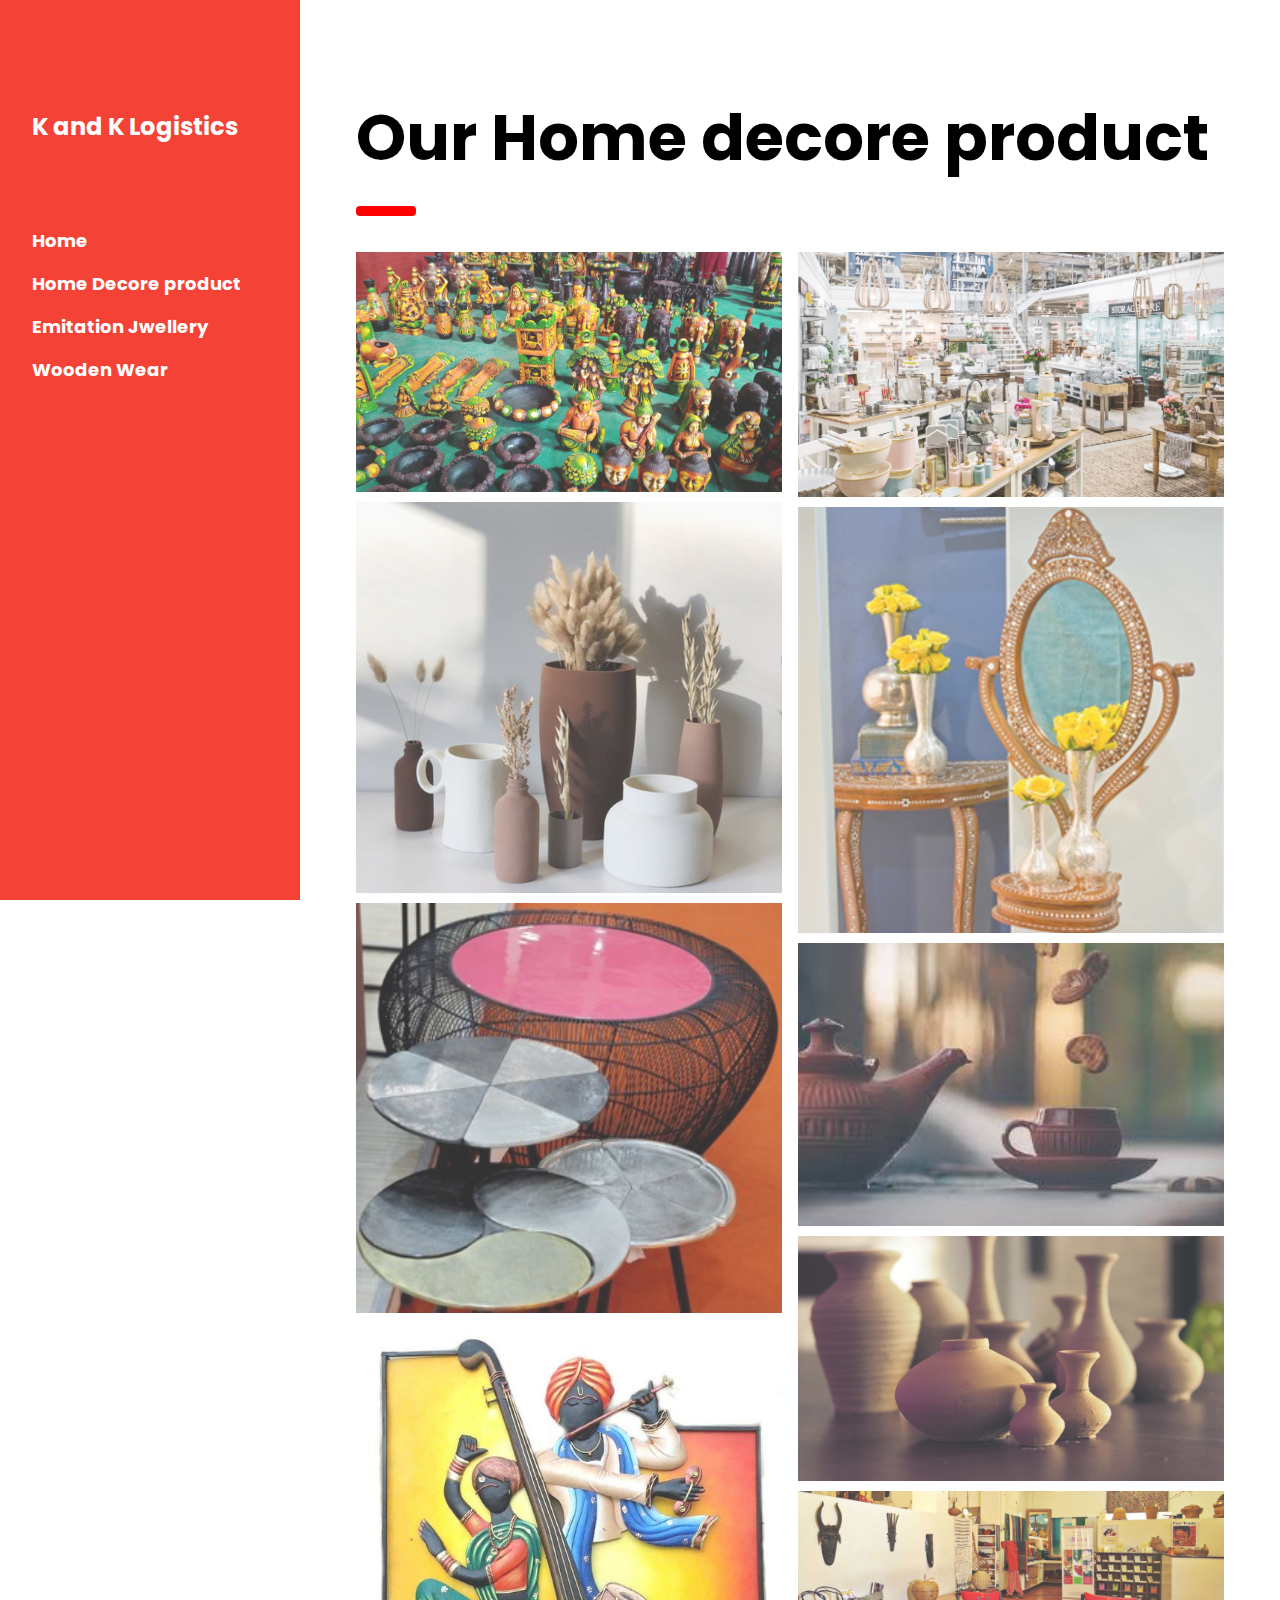
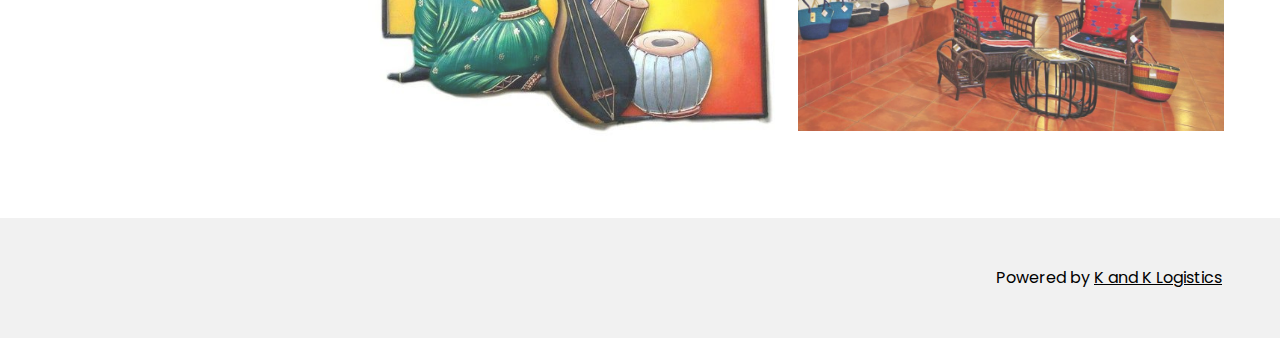
<file: 5.html>
<!DOCTYPE html>
<html lang="en">
<title>W3.CSS Template</title>
<meta charset="UTF-8">
<meta name="viewport" content="width=device-width, initial-scale=1">
<link rel="stylesheet" href="https://www.w3schools.com/w3css/4/w3.css">
<link rel="stylesheet" href="https://fonts.googleapis.com/css?family=Poppins">
<style>
  img:hover {
  animation: shake 0.5s;
  animation-iteration-count: infinite;
}

@keyframes shake {
  0% { transform: translate(1px, 1px) rotate(0deg); }
  10% { transform: translate(-1px, -2px) rotate(-1deg); }
  20% { transform: translate(-3px, 0px) rotate(1deg); }
  30% { transform: translate(3px, 2px) rotate(0deg); }
  40% { transform: translate(1px, -1px) rotate(1deg); }
  50% { transform: translate(-1px, 2px) rotate(-1deg); }
  60% { transform: translate(-3px, 1px) rotate(0deg); }
  70% { transform: translate(3px, 1px) rotate(-1deg); }
  80% { transform: translate(-1px, -1px) rotate(1deg); }
  90% { transform: translate(1px, 2px) rotate(0deg); }
  100% { transform: translate(1px, -2px) rotate(-1deg); }
}
body,h1,h2,h3,h4,h5 {font-family: "Poppins", sans-serif}
body {font-size:16px;}
.w3-half img{margin-bottom:-6px;margin-top:16px;opacity:0.8;cursor:pointer}
.w3-half img:hover{opacity:1}
</style>
<body>

<!-- Sidebar/menu -->
<nav class="w3-sidebar w3-red w3-collapse w3-top w3-large w3-padding" style="z-index:3;width:300px;font-weight:bold;" id="mySidebar"><br>
  <a href="javascript:void(0)" onclick="w3_close()" class="w3-button w3-hide-large w3-display-topleft" style="width:100%;font-size:22px">Close Menu</a>
  <div class="w3-container">
    <h3 class="w3-padding-64"><b>K and K Logistics</b></h3>
  </div>
  <div class="w3-bar-block">
    <a href="index.html" onclick="w3_close()" class="w3-bar-item w3-button w3-hover-white">Home</a> 
    <a href="#showcase" onclick="w3_close()" class="w3-bar-item w3-button w3-hover-white">Home Decore product</a>
      <a href="1.html" onclick="w3_close()" class="w3-bar-item w3-button w3-hover-white">Emitation Jwellery</a> 
        <a href="22.html" onclick="w3_close()" class="w3-bar-item w3-button w3-hover-white">Wooden Wear</a>  
    
   
  </div>
</nav>

<!-- Top menu on small screens -->
<header class="w3-container w3-top w3-hide-large w3-red w3-xlarge w3-padding">
  
  <h1>K and K Logistics</h1>
</header>

<!-- Overlay effect when opening sidebar on small screens -->
<div class="w3-overlay w3-hide-large" onclick="w3_close()" style="cursor:pointer" title="close side menu" id="myOverlay"></div>

<!-- !PAGE CONTENT! -->
<div class="w3-main" style="margin-left:340px;margin-right:40px">

  <!-- Header -->
  <div class="w3-container" style="margin-top:80px" id="showcase">
    <h1 class="w3-jumbo"><b> Our Home decore product</b></h1>
    
    <hr style="width:50px;border:5px solid red" class="w3-round">
  </div>
  
  <!-- Photo grid (modal) -->
  <div class="w3-row-padding">
    <div class="w3-half">


      <img src="PHOTO-2021-07-21-09-39-24.jpg" style="width:100%" onclick="onClick(this)" alt="Concrete meets bricks">

      <img src="fa60d8538426ab039490e2be8b231832.jpg" style="width:100%" onclick="onClick(this)" alt="Light, white and tight scandinavian design">
      <img src="table.jpg" style="width:100%" onclick="onClick(this)" alt="White walls with designer chairs">
      <img src="4c0d455939614aa80d05181b3ad11d7d (1).jpg" style="width:100%" onclick="onClick(this)" alt="Scandinavian design">
    </div>

    <div class="w3-half">
       <img src="1.jpg" style="width:100%" onclick="onClick(this)" alt="Concrete meets bricks">
      <img src="062.jpg" style="width:100%" onclick="onClick(this)" alt="Windows for the atrium">
      <img src="images.jpg" style="width:100%" onclick="onClick(this)" alt="Bedroom and office in one space">
      <img src="photo-1510828998924-405b610a5eec.jpg" style="width:100%" onclick="onClick(this)" alt="Scandinavian design">
      
      <img src="5cf50838b3071f550ed47a5b_1559562296638.jpg" style="width:100%" onclick="onClick(this)" alt="Scandinavian design">
    </div>
  </div>

  <!-- Modal for full size images on click-->
  <div id="modal01" class="w3-modal w3-black" style="padding-top:0" onclick="this.style.display='none'">
    <span class="w3-button w3-black w3-xxlarge w3-display-topright">×</span>
    <div class="w3-modal-content w3-animate-zoom w3-center w3-transparent w3-padding-64">
      <img id="img01" class="w3-image">
      <p id="caption"></p>
    </div>
  </div>

 

<!-- End page content -->
</div>

<!-- W3.CSS Container -->
<div class="w3-light-grey w3-container w3-padding-32" style="margin-top:75px;padding-right:58px"><p class="w3-right">Powered by <a href="" title="W3.CSS" target="_blank" class="w3-hover-opacity">K and K Logistics</a></p></div>

<script>
// Script to open and close sidebar
function w3_open() {
  document.getElementById("mySidebar").style.display = "block";
  document.getElementById("myOverlay").style.display = "block";
}
 
function w3_close() {
  document.getElementById("mySidebar").style.display = "none";
  document.getElementById("myOverlay").style.display = "none";
}

// Modal Image Gallery
function onClick(element) {
  document.getElementById("img01").src = element.src;
  document.getElementById("modal01").style.display = "block";
  var captionText = document.getElementById("caption");
  captionText.innerHTML = element.alt;
}
</script>

</body>
</html>
</file>
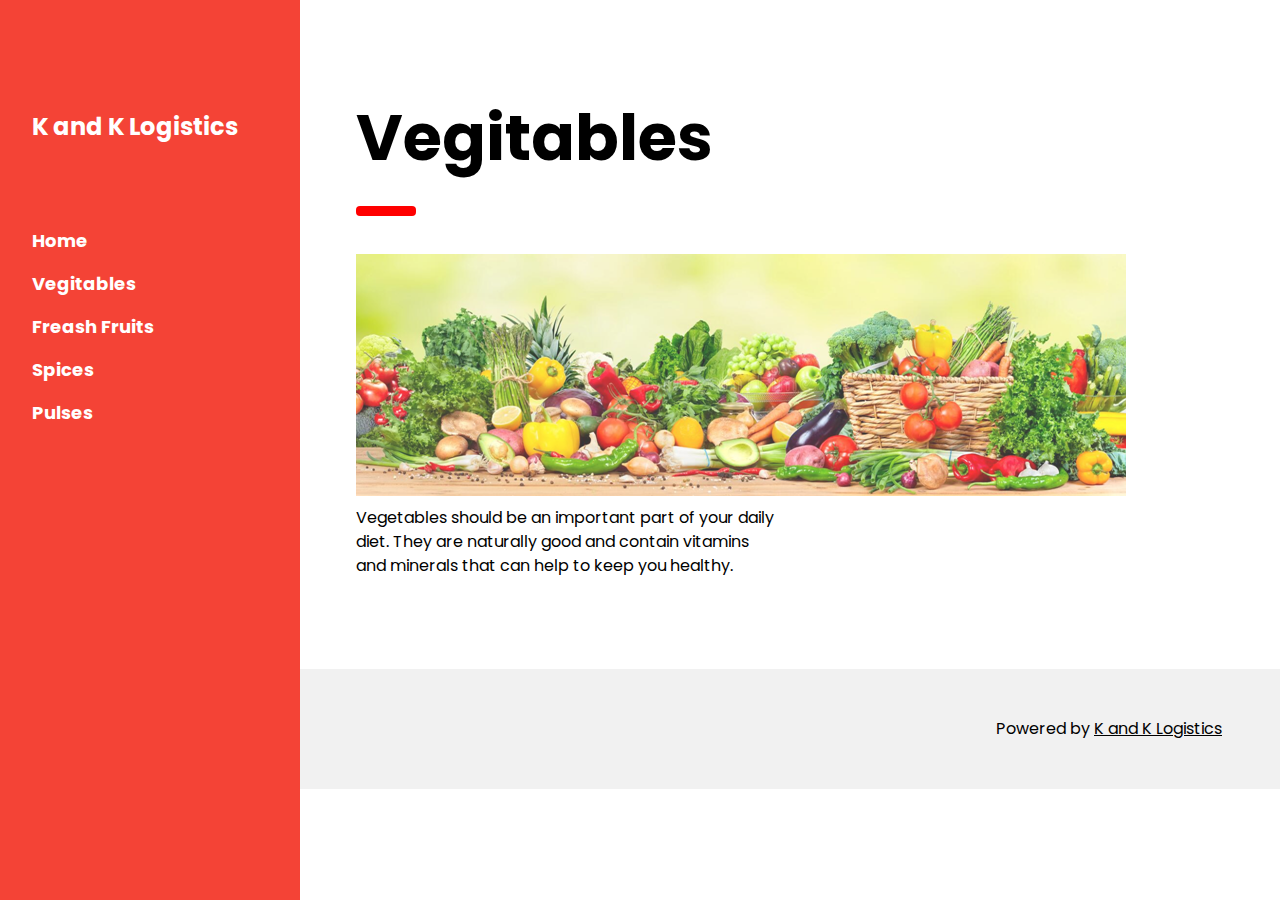
<file: 6.html>
<!DOCTYPE html>
<html lang="en">
<title>W3.CSS Template</title>
<meta charset="UTF-8">
<meta name="viewport" content="width=device-width, initial-scale=1">
<link rel="stylesheet" href="https://www.w3schools.com/w3css/4/w3.css">
<link rel="stylesheet" href="https://fonts.googleapis.com/css?family=Poppins">
<style>
  img:hover {
  animation: shake 0.5s;
  animation-iteration-count: infinite;
}

@keyframes shake {
  0% { transform: translate(1px, 1px) rotate(0deg); }
  10% { transform: translate(-1px, -2px) rotate(-1deg); }
  20% { transform: translate(-3px, 0px) rotate(1deg); }
  30% { transform: translate(3px, 2px) rotate(0deg); }
  40% { transform: translate(1px, -1px) rotate(1deg); }
  50% { transform: translate(-1px, 2px) rotate(-1deg); }
  60% { transform: translate(-3px, 1px) rotate(0deg); }
  70% { transform: translate(3px, 1px) rotate(-1deg); }
  80% { transform: translate(-1px, -1px) rotate(1deg); }
  90% { transform: translate(1px, 2px) rotate(0deg); }
  100% { transform: translate(1px, -2px) rotate(-1deg); }
}
body,h1,h2,h3,h4,h5 {font-family: "Poppins", sans-serif}
body {font-size:16px;}
.w3-half img{margin-bottom:-6px;margin-top:16px;opacity:0.8;cursor:pointer}
.w3-half img:hover{opacity:1}
</style>
<body>

<!-- Sidebar/menu -->
<nav class="w3-sidebar w3-red w3-collapse w3-top w3-large w3-padding" style="z-index:3;width:300px;font-weight:bold;" id="mySidebar"><br>
  <a href="javascript:void(0)" onclick="w3_close()" class="w3-button w3-hide-large w3-display-topleft" style="width:100%;font-size:22px">Close Menu</a>
  <div class="w3-container">
    <h3 class="w3-padding-64"><b>K and K Logistics</b></h3>
  </div>
  <div class="w3-bar-block">
    <a href="index.html" onclick="w3_close()" class="w3-bar-item w3-button w3-hover-white">Home</a> 
     <a href="#showcase" onclick="w3_close()" class="w3-bar-item w3-button w3-hover-white">Vegitables</a> 
    <a href="7.html" onclick="w3_close()" class="w3-bar-item w3-button w3-hover-white">Freash Fruits</a> 
    <a href="" onclick="w3_close()" class="w3-bar-item w3-button w3-hover-white">Spices</a>
    <a href="" onclick="w3_close()" class="w3-bar-item w3-button w3-hover-white">Pulses</a>
   
  </div>
</nav>

<!-- Top menu on small screens -->
<header class="w3-container w3-top w3-hide-large w3-red w3-xlarge w3-padding">
  
  <h1>K and K Logistics</h1>
</header>

<!-- Overlay effect when opening sidebar on small screens -->
<div class="w3-overlay w3-hide-large" onclick="w3_close()" style="cursor:pointer" title="close side menu" id="myOverlay"></div>

<!-- !PAGE CONTENT! -->
<div class="w3-main" style="margin-left:340px;margin-right:40px">

  <!-- Header -->
  <div class="w3-container" style="margin-top:80px" id="showcase">
    <h1 class="w3-jumbo"><b>Vegitables</b></h1>
    
    <hr style="width:50px;border:5px solid red" class="w3-round">
  </div>
  
  <!-- Photo grid (modal) -->
  <div class="w3-row-padding">
    <div class="w3-half">
      <img src="Screenshot (163).png" style=" height: 100% width:140%" onclick="onClick(this)" alt="Concrete meets bricks">
      <p>Vegetables should be an important part of your daily diet. They are naturally good and contain vitamins and minerals that can help to keep you healthy.</p>
    </div>

    
  </div>

  <!-- Modal for full size images on click-->
  <div id="modal01" class="w3-modal w3-black" style="padding-top:0" onclick="this.style.display='none'">
    <span class="w3-button w3-black w3-xxlarge w3-display-topright">×</span>
    <div class="w3-modal-content w3-animate-zoom w3-center w3-transparent w3-padding-64">
      <img id="img01" class="w3-image">
      <p id="caption"></p>
    </div>
  </div>

 

<!-- End page content -->
</div>

<!-- W3.CSS Container -->
<div class="w3-light-grey w3-container w3-padding-32" style="margin-top:75px;padding-right:58px"><p class="w3-right">Powered by <a href="" title="W3.CSS" target="_blank" class="w3-hover-opacity">K and K Logistics</a></p></div>

<script>
// Script to open and close sidebar
function w3_open() {
  document.getElementById("mySidebar").style.display = "block";
  document.getElementById("myOverlay").style.display = "block";
}
 
function w3_close() {
  document.getElementById("mySidebar").style.display = "none";
  document.getElementById("myOverlay").style.display = "none";
}

// Modal Image Gallery
function onClick(element) {
  document.getElementById("img01").src = element.src;
  document.getElementById("modal01").style.display = "block";
  var captionText = document.getElementById("caption");
  captionText.innerHTML = element.alt;
}
</script>

</body>
</html>
</file>
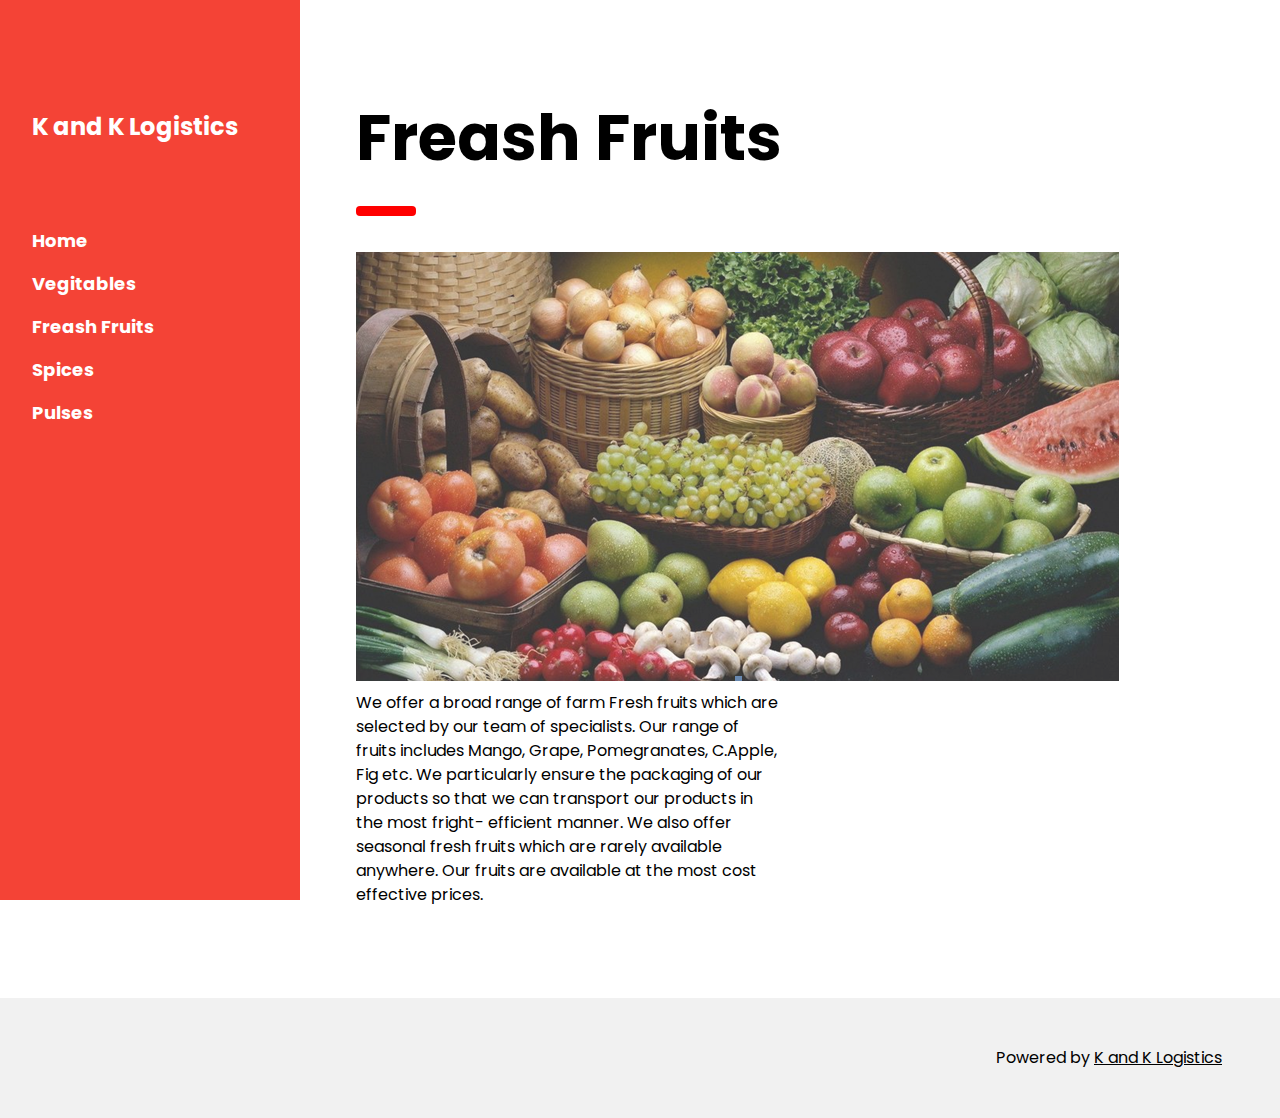
<file: 7.html>
<!DOCTYPE html>
<html lang="en">
<title>W3.CSS Template</title>
<meta charset="UTF-8">
<meta name="viewport" content="width=device-width, initial-scale=1">
<link rel="stylesheet" href="https://www.w3schools.com/w3css/4/w3.css">
<link rel="stylesheet" href="https://fonts.googleapis.com/css?family=Poppins">
<style>
  img:hover {
  animation: shake 0.5s;
  animation-iteration-count: infinite;
}

@keyframes shake {
  0% { transform: translate(1px, 1px) rotate(0deg); }
  10% { transform: translate(-1px, -2px) rotate(-1deg); }
  20% { transform: translate(-3px, 0px) rotate(1deg); }
  30% { transform: translate(3px, 2px) rotate(0deg); }
  40% { transform: translate(1px, -1px) rotate(1deg); }
  50% { transform: translate(-1px, 2px) rotate(-1deg); }
  60% { transform: translate(-3px, 1px) rotate(0deg); }
  70% { transform: translate(3px, 1px) rotate(-1deg); }
  80% { transform: translate(-1px, -1px) rotate(1deg); }
  90% { transform: translate(1px, 2px) rotate(0deg); }
  100% { transform: translate(1px, -2px) rotate(-1deg); }
}
body,h1,h2,h3,h4,h5 {font-family: "Poppins", sans-serif}
body {font-size:16px;}
.w3-half img{margin-bottom:-6px;margin-top:16px;opacity:0.8;cursor:pointer}
.w3-half img:hover{opacity:1}
</style>
<body>

<!-- Sidebar/menu -->
<nav class="w3-sidebar w3-red w3-collapse w3-top w3-large w3-padding" style="z-index:3;width:300px;font-weight:bold;" id="mySidebar"><br>
  <a href="javascript:void(0)" onclick="w3_close()" class="w3-button w3-hide-large w3-display-topleft" style="width:100%;font-size:22px">Close Menu</a>
  <div class="w3-container">
    <h3 class="w3-padding-64"><b>K and K Logistics</b></h3>
  </div>
  <div class="w3-bar-block">
    <a href="index.html" onclick="w3_close()" class="w3-bar-item w3-button w3-hover-white">Home</a> 
     <a href="6.html" onclick="w3_close()" class="w3-bar-item w3-button w3-hover-white">Vegitables</a> 
    <a href="#showcase" onclick="w3_close()" class="w3-bar-item w3-button w3-hover-white">Freash Fruits</a> 
    <a href="4.html" onclick="w3_close()" class="w3-bar-item w3-button w3-hover-white">Spices</a>
    <a href="10.html" onclick="w3_close()" class="w3-bar-item w3-button w3-hover-white">Pulses</a>
   
  </div>
</nav>

<!-- Top menu on small screens -->
<header class="w3-container w3-top w3-hide-large w3-red w3-xlarge w3-padding">
  
  <h1>K and K Logistics</h1>
</header>

<!-- Overlay effect when opening sidebar on small screens -->
<div class="w3-overlay w3-hide-large" onclick="w3_close()" style="cursor:pointer" title="close side menu" id="myOverlay"></div>

<!-- !PAGE CONTENT! -->
<div class="w3-main" style="margin-left:340px;margin-right:40px">

  <!-- Header -->
  <div class="w3-container" style="margin-top:80px" id="showcase">
    <h1 class="w3-jumbo"><b>Freash Fruits</b></h1>
    
    <hr style="width:50px;border:5px solid red" class="w3-round">
  </div>
  
  <!-- Photo grid (modal) -->
  <div class="w3-row-padding">
    <div class="w3-half">
      <img src="Screenshot (157).png" style=" height: 100% width:140%" onclick="onClick(this)" alt="Concrete meets bricks">
      <p>We offer a broad range of farm Fresh fruits which are selected by our team of specialists. Our range of fruits includes Mango, Grape, Pomegranates, C.Apple, Fig etc. We particularly ensure the packaging of our products so that we can transport our products in the most fright- efficient manner. We also offer seasonal fresh fruits which are rarely available anywhere. Our fruits are available at the most cost effective prices.</p>
    </div>

    
  </div>

  <!-- Modal for full size images on click-->
  <div id="modal01" class="w3-modal w3-black" style="padding-top:0" onclick="this.style.display='none'">
    <span class="w3-button w3-black w3-xxlarge w3-display-topright">×</span>
    <div class="w3-modal-content w3-animate-zoom w3-center w3-transparent w3-padding-64">
      <img id="img01" class="w3-image">
      <p id="caption"></p>
    </div>
  </div>

 

<!-- End page content -->
</div>

<!-- W3.CSS Container -->
<div class="w3-light-grey w3-container w3-padding-32" style="margin-top:75px;padding-right:58px"><p class="w3-right">Powered by <a href="" title="W3.CSS" target="_blank" class="w3-hover-opacity">K and K Logistics</a></p></div>

<script>
// Script to open and close sidebar
function w3_open() {
  document.getElementById("mySidebar").style.display = "block";
  document.getElementById("myOverlay").style.display = "block";
}
 
function w3_close() {
  document.getElementById("mySidebar").style.display = "none";
  document.getElementById("myOverlay").style.display = "none";
}

// Modal Image Gallery
function onClick(element) {
  document.getElementById("img01").src = element.src;
  document.getElementById("modal01").style.display = "block";
  var captionText = document.getElementById("caption");
  captionText.innerHTML = element.alt;
}
</script>

</body>
</html>
</file>
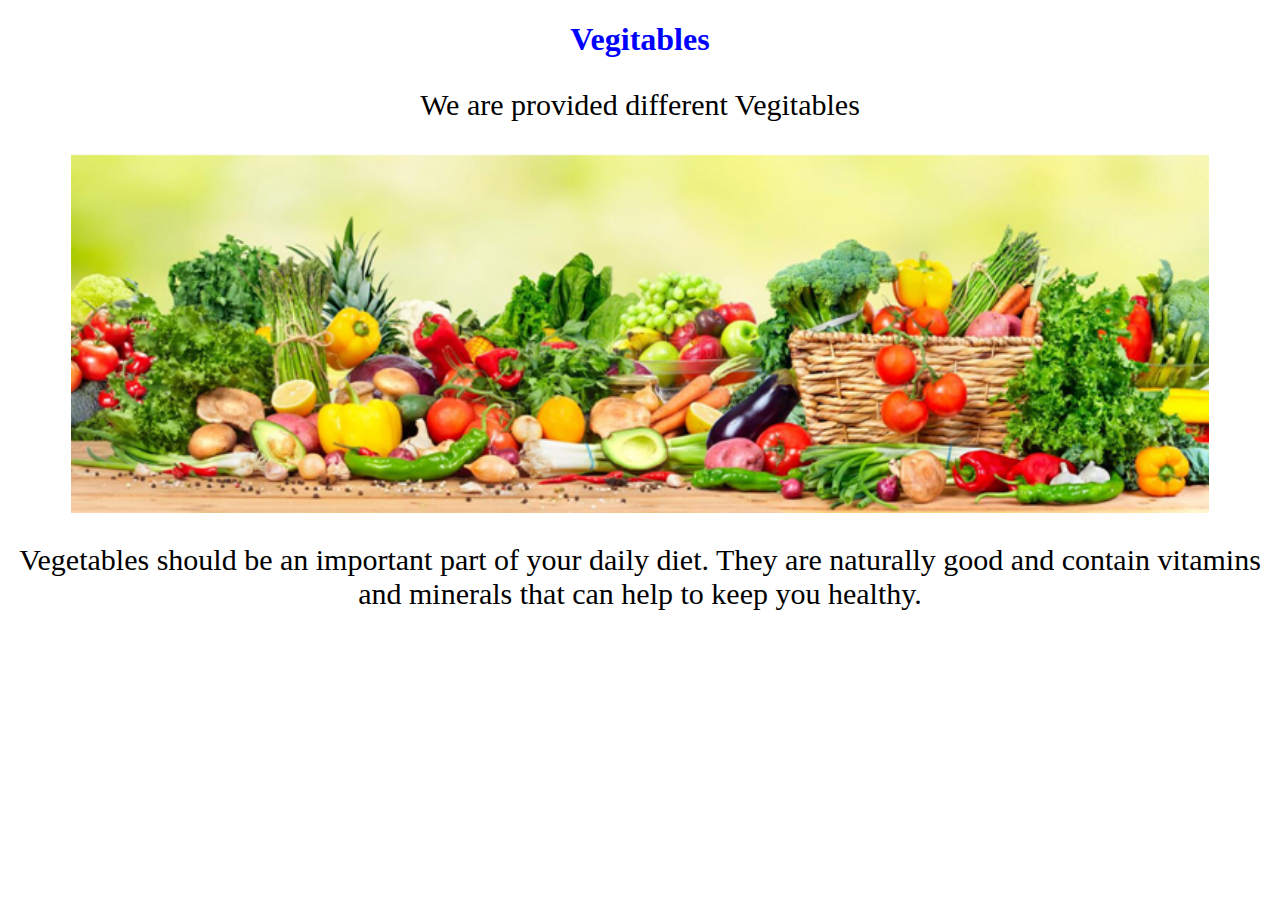
<file: 8.html>
<!DOCTYPE html>
<html>
<head>
<meta name="viewport" content="width=device-width, initial-scale=1">
<style>
  p
  {
    text-align: center;
    font-size: 30px;
  
  }

  h1
  {
    text-align: center;
    color: blue;
  }

img {
  display: block;
  margin-left: auto;
  margin-right: auto;
}
img:hover {
  animation: shake 0.5s;
  animation-iteration-count: infinite;
}

@keyframes shake {
  0% { transform: translate(1px, 1px) rotate(0deg); }
  10% { transform: translate(-1px, -2px) rotate(-1deg); }
  20% { transform: translate(-3px, 0px) rotate(1deg); }
  30% { transform: translate(3px, 2px) rotate(0deg); }
  40% { transform: translate(1px, -1px) rotate(1deg); }
  50% { transform: translate(-1px, 2px) rotate(-1deg); }
  60% { transform: translate(-3px, 1px) rotate(0deg); }
  70% { transform: translate(3px, 1px) rotate(-1deg); }
  80% { transform: translate(-1px, -1px) rotate(1deg); }
  90% { transform: translate(1px, 2px) rotate(0deg); }
  100% { transform: translate(1px, -2px) rotate(-1deg); }
}
</style>
</head>
<body>





<h1>Vegitables</h1>
<p>We are provided different Vegitables  </p>
<img src="Screenshot (163).png" alt="Paris" style="width:90%;">
<p>Vegetables should be an important part of your daily diet. They are naturally good and contain vitamins and minerals that can help to keep you healthy.</p>




</body>
</html>
</file>
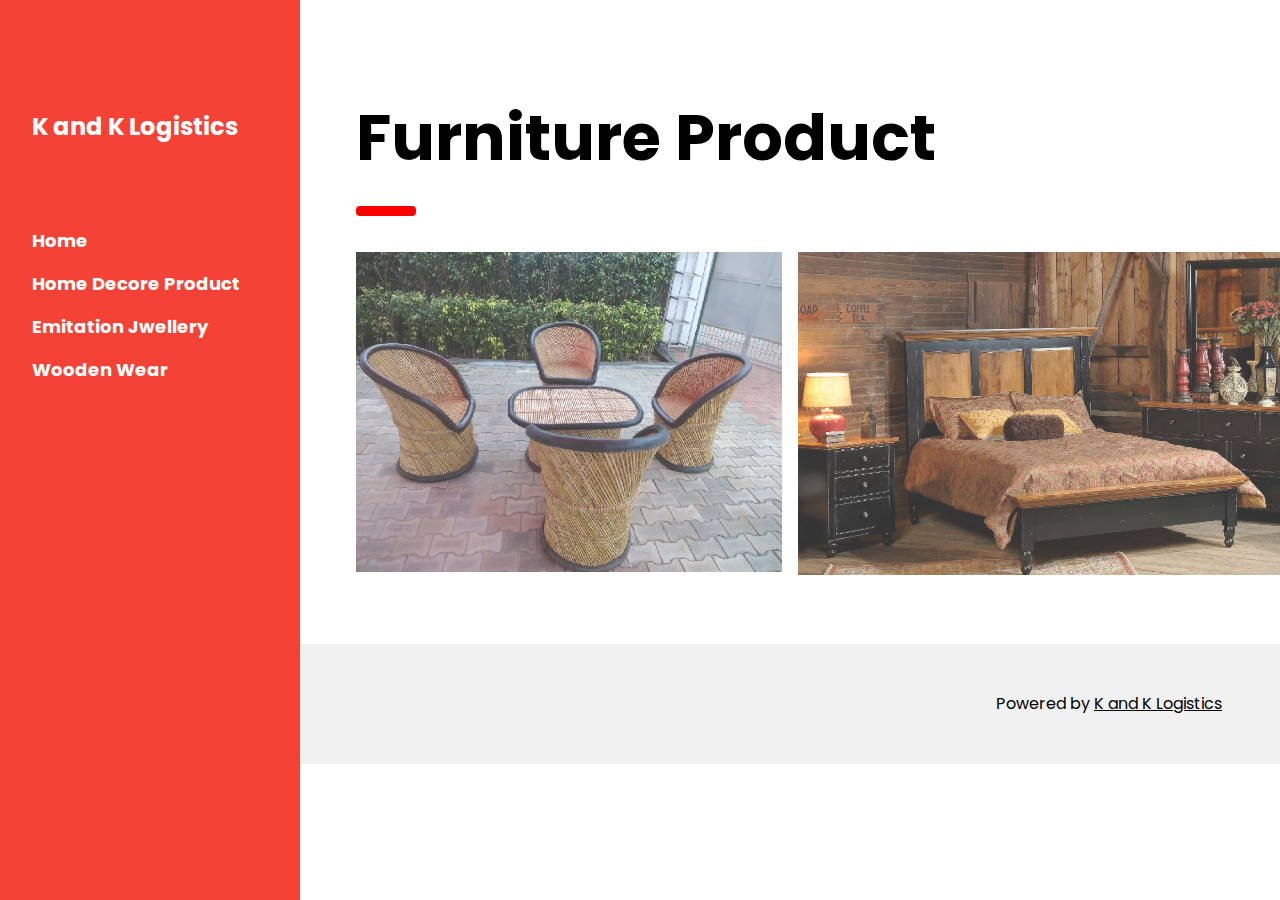
<file: 9.html>
<!DOCTYPE html>
<html lang="en">
<title>W3.CSS Template</title>
<meta charset="UTF-8">
<meta name="viewport" content="width=device-width, initial-scale=1">
<link rel="stylesheet" href="https://www.w3schools.com/w3css/4/w3.css">
<link rel="stylesheet" href="https://fonts.googleapis.com/css?family=Poppins">
<style>
  img:hover {
  animation: shake 0.5s;
  animation-iteration-count: infinite;
}

@keyframes shake {
  0% { transform: translate(1px, 1px) rotate(0deg); }
  10% { transform: translate(-1px, -2px) rotate(-1deg); }
  20% { transform: translate(-3px, 0px) rotate(1deg); }
  30% { transform: translate(3px, 2px) rotate(0deg); }
  40% { transform: translate(1px, -1px) rotate(1deg); }
  50% { transform: translate(-1px, 2px) rotate(-1deg); }
  60% { transform: translate(-3px, 1px) rotate(0deg); }
  70% { transform: translate(3px, 1px) rotate(-1deg); }
  80% { transform: translate(-1px, -1px) rotate(1deg); }
  90% { transform: translate(1px, 2px) rotate(0deg); }
  100% { transform: translate(1px, -2px) rotate(-1deg); }
}
body,h1,h2,h3,h4,h5 {font-family: "Poppins", sans-serif}
body {font-size:16px;}
.w3-half img{margin-bottom:-6px;margin-top:16px;opacity:0.8;cursor:pointer}
.w3-half img:hover{opacity:1}
</style>
<body>

<!-- Sidebar/menu -->
<nav class="w3-sidebar w3-red w3-collapse w3-top w3-large w3-padding" style="z-index:3;width:300px;font-weight:bold;" id="mySidebar"><br>
  <a href="javascript:void(0)" onclick="w3_close()" class="w3-button w3-hide-large w3-display-topleft" style="width:100%;font-size:22px">Close Menu</a>
  <div class="w3-container">
    <h3 class="w3-padding-64"><b>K and K Logistics</b></h3>
  </div>
  <div class="w3-bar-block">
    <a href="index.html" onclick="w3_close()" class="w3-bar-item w3-button w3-hover-white">Home</a> 
     <a href="5.html" onclick="w3_close()" class="w3-bar-item w3-button w3-hover-white">Home Decore Product</a> 
    <a href="1.html" onclick="w3_close()" class="w3-bar-item w3-button w3-hover-white">Emitation Jwellery</a> 
    <a href="#showcase" onclick="w3_close()" class="w3-bar-item w3-button w3-hover-white">Wooden Wear</a> 
    
   
  </div>
</nav>

<!-- Top menu on small screens -->
<header class="w3-container w3-top w3-hide-large w3-red w3-xlarge w3-padding">
  
  <h1>K and K Logistics</h1>
</header>

<!-- Overlay effect when opening sidebar on small screens -->
<div class="w3-overlay w3-hide-large" onclick="w3_close()" style="cursor:pointer" title="close side menu" id="myOverlay"></div>

<!-- !PAGE CONTENT! -->
<div class="w3-main" style="margin-left:340px;margin-right:40px">

  <!-- Header -->
  <div class="w3-container" style="margin-top:80px" id="showcase">
    <h1 class="w3-jumbo"><b>Furniture Product</b></h1>
    
    <hr style="width:50px;border:5px solid red" class="w3-round">
  </div>
  
  <!-- Photo grid (modal) -->
  <div class="w3-row-padding">
    <div class="w3-half">
      <img src="handicraft-bamboo-furniture-1595812801-5533933.jpeg" style="width:100%" onclick="onClick(this)" alt="Concrete meets bricks">
     
    </div>

    <div class="w3-half">
      <img src="furn3.jpg" style="width:150%" onclick="onClick(this)" alt="Windows for the atrium">
      
      
     
    </div>
  </div>

  <!-- Modal for full size images on click-->
  <div id="modal01" class="w3-modal w3-black" style="padding-top:0" onclick="this.style.display='none'">
    <span class="w3-button w3-black w3-xxlarge w3-display-topright">×</span>
    <div class="w3-modal-content w3-animate-zoom w3-center w3-transparent w3-padding-64">
      <img id="img01" class="w3-image">
      <p id="caption"></p>
    </div>
  </div>

 

<!-- End page content -->
</div>

<!-- W3.CSS Container -->
<div class="w3-light-grey w3-container w3-padding-32" style="margin-top:75px;padding-right:58px"><p class="w3-right">Powered by <a href="" title="W3.CSS" target="_blank" class="w3-hover-opacity">K and K Logistics</a></p></div>

<script>
// Script to open and close sidebar
function w3_open() {
  document.getElementById("mySidebar").style.display = "block";
  document.getElementById("myOverlay").style.display = "block";
}
 
function w3_close() {
  document.getElementById("mySidebar").style.display = "none";
  document.getElementById("myOverlay").style.display = "none";
}

// Modal Image Gallery
function onClick(element) {
  document.getElementById("img01").src = element.src;
  document.getElementById("modal01").style.display = "block";
  var captionText = document.getElementById("caption");
  captionText.innerHTML = element.alt;
}
</script>

</body>
</html>
</file>
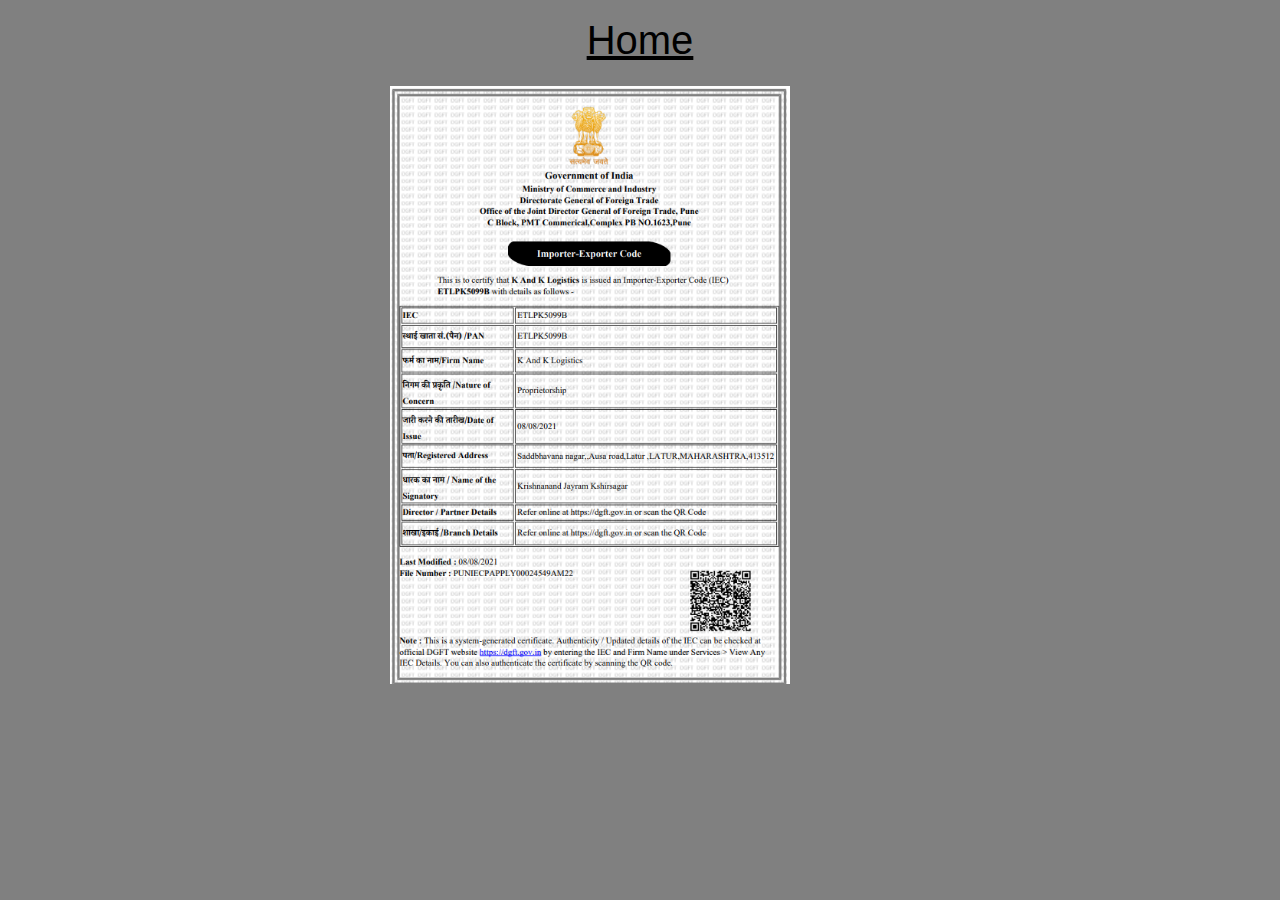
<file: certificate.html>
<!DOCTYPE html>
<html>

<head>
<title>W3.CSS</title>
<meta name="viewport" content="width=device-width, initial-scale=1">
<meta content="text/html; charset=iso-8859-2" http-equiv="Content-Type">
<link rel="stylesheet" href="https://www.w3schools.com/w3css/4/w3.css">
<style>
.mySlides {display:none;}
body{
  background-color: gray;
}

</style>
</head>

<body>

<h1 style="color: black; text-align: center;"><a href="index.html" class="w3-center" style="font-size: 40px">Home</a></h1>

<div class="w3-content w3-section" style="max-width:500px">
  <img class="mySlides" src="Screenshot (192).png" style="width:80%">
  <img class="mySlides" src="-6134243374035743080_121.jpg" style="width:80%">
  
</div>

<script>
var myIndex = 0;
carousel();

function carousel() {
  var i;
  var x = document.getElementsByClassName("mySlides");
  for (i = 0; i < x.length; i++) {
    x[i].style.display = "none";  
  }
  myIndex++;
  if (myIndex > x.length) {myIndex = 1}    
  x[myIndex-1].style.display = "block";  
  setTimeout(carousel, 2000); // Change image every 2 seconds
}
</script>

</body>
</html>
</file>
<file: slide.css>
<style>
.w3-sidebar a {font-family: "Roboto", sans-serif}
h1,h4,h6,.w3-wide {font-family: "Montserrat", sans-serif;
								 font-size: 80px;
								 margin: 0;
							
}

body{
	background-image: url("istockphoto-1134291628-612x612.jpg");
}
header{

}


input[type=text], select, textarea {
    width: 100%;
    padding: 12px;
    border: 1px solid #ccc;
    border-radius: 4px;
    box-sizing: border-box;
    margin-top: 6px;
    margin-bottom: 16px;
    resize: vertical;
}

input[type=submit] {
    background-color: #4CAF50;
    color: white;
    padding: 12px 20px;
    border: none;
    border-radius: 4px;
    cursor: pointer;
}

input[type=submit]:hover {
    background-color: #45a049;
}

.mySlides {display:none;}

</style>
</file>
